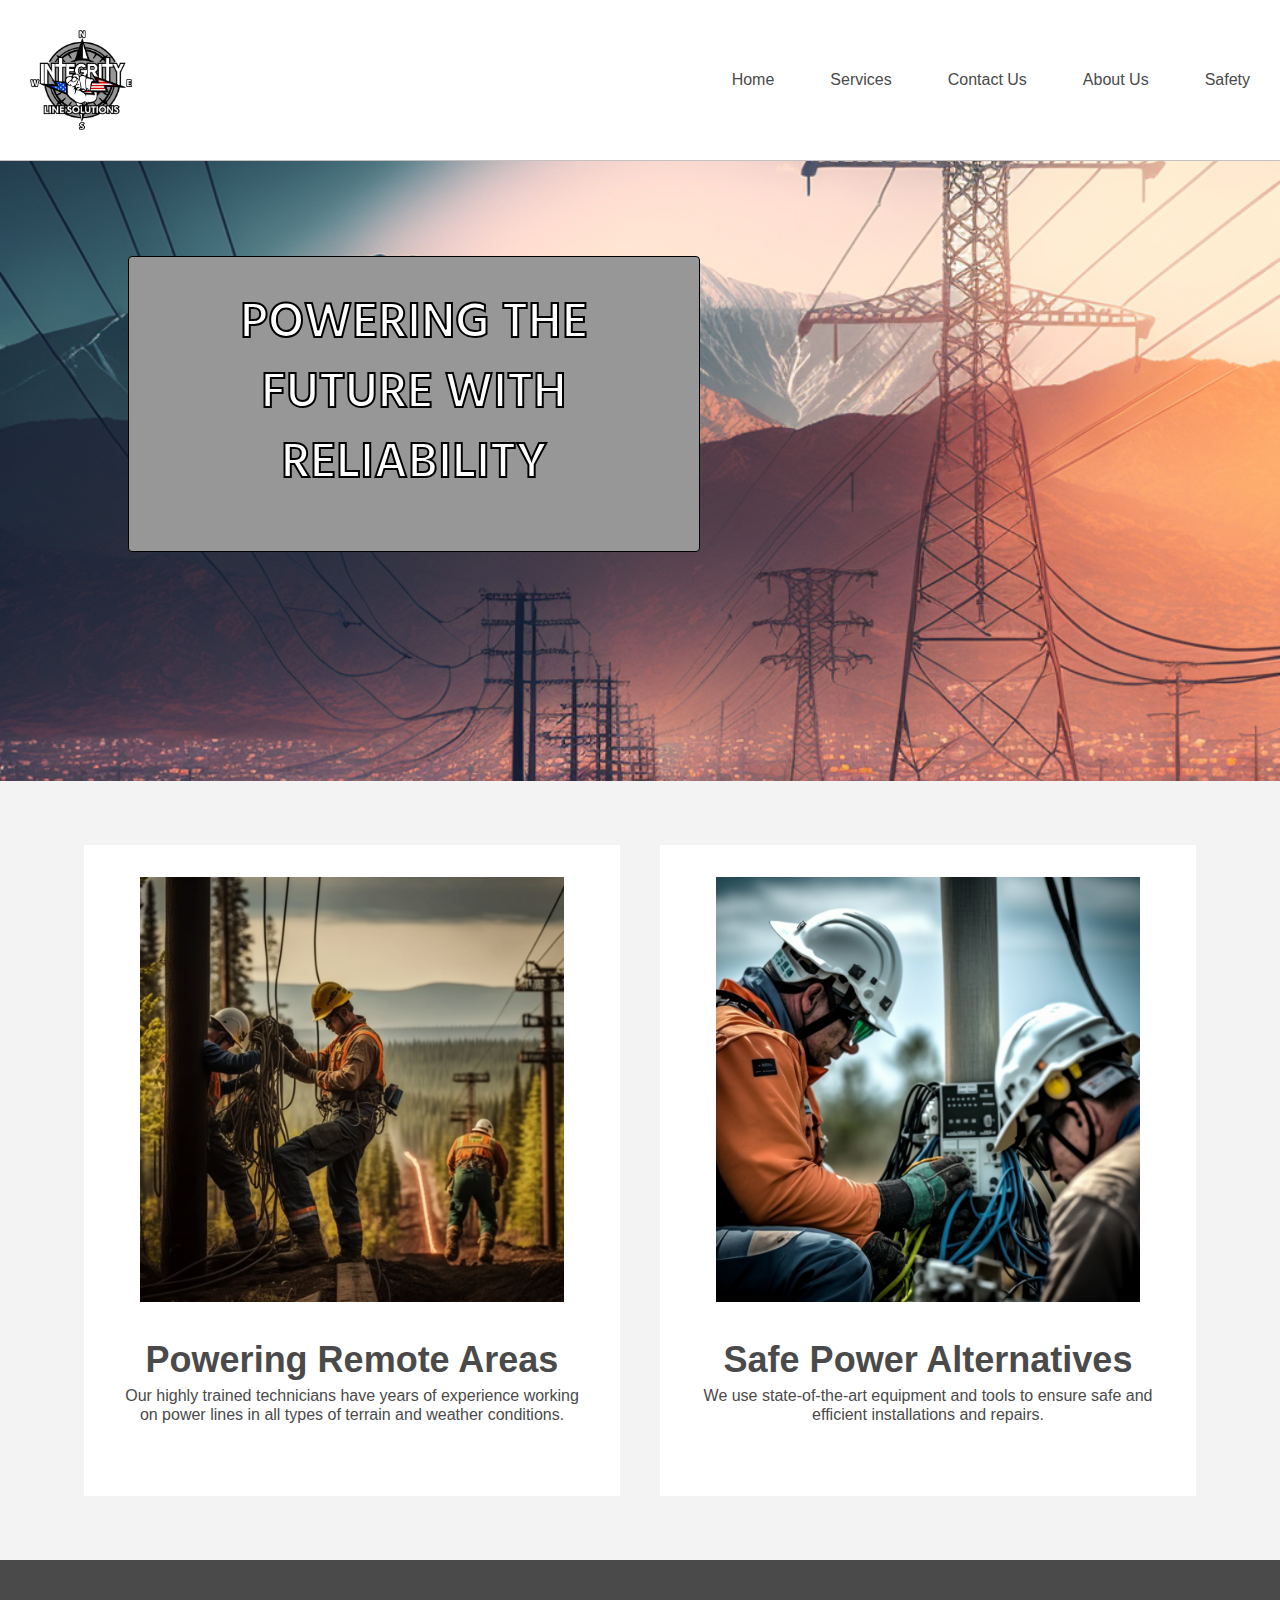
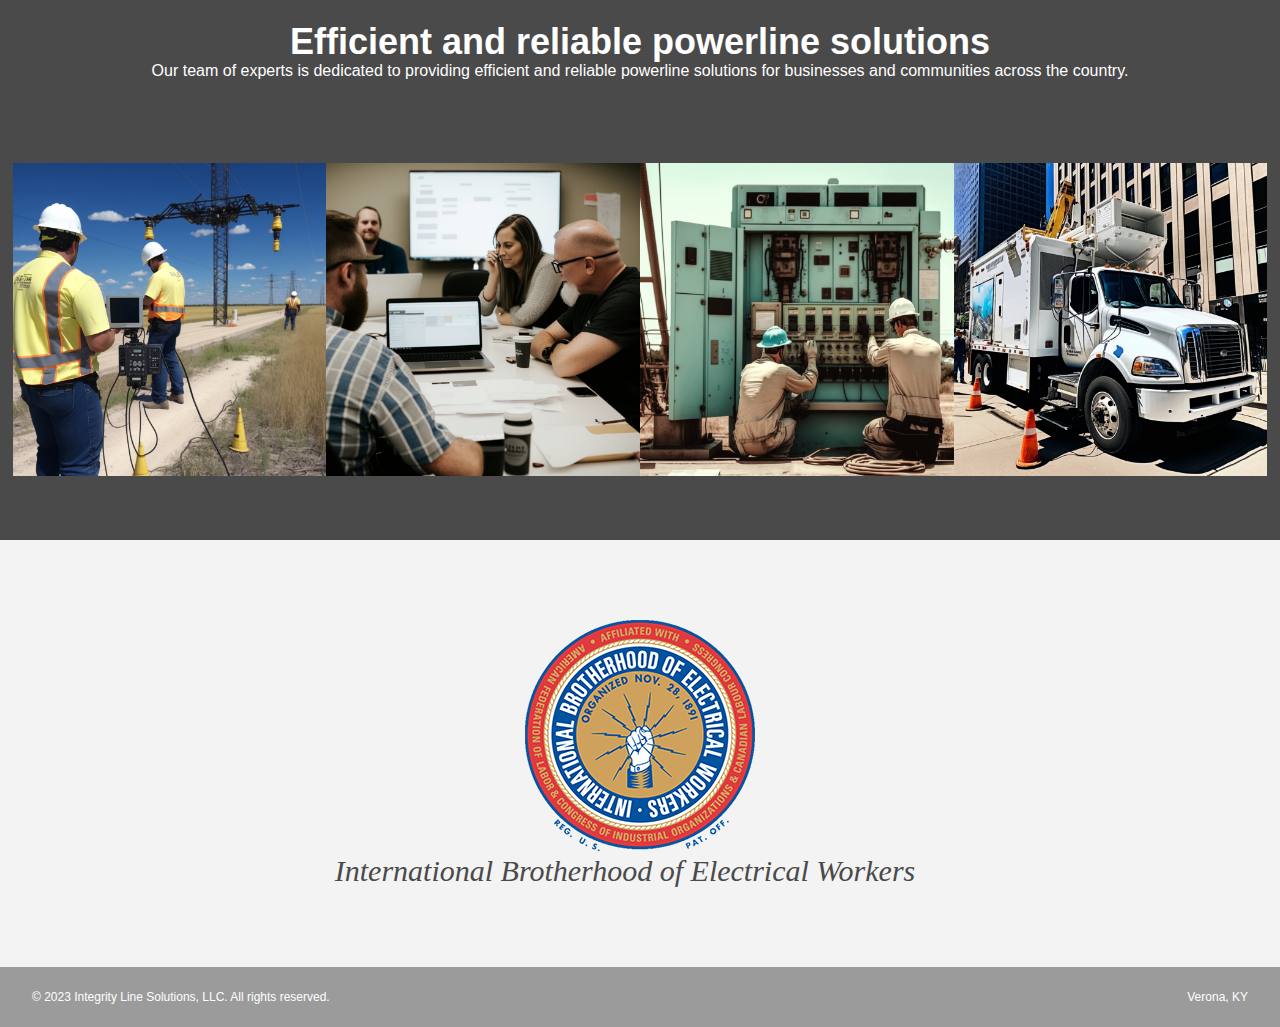
<file: index.html>
<!DOCTYPE html>
<html lang="en">
    <head>
        <meta charset="UTF-8">
        <meta http-equiv="X-UA-Compatible" content="IE=edge">
        <meta name="viewport" content="width=device-width, initial-scale=1.0">
        <title>Integrity Line Solutions</title>
        <link rel="stylesheet" href="./resources/css/reset.css">
        <link rel="stylesheet" href="./resources/css/style.css">

        <link href="https://fonts.googleapis.com/css2?family=Hind:wght@300;400;500;600;700&family=Roboto+Mono&display=swap" rel="stylesheet">
    </head>

    <body>

        <!-- website header -->
        <header>

            <div class="content">
                <!-- <a href="index.html" class="desktop logo"><img src="./resources/images/Integrity_Web_Logo.png"></a> -->
                <a href="index.html"><img class="logo" src="./resources/images/Integrity_Web_Logo.png"></a>

                <nav class="desktop">
                    <ul>
                        <li><a href="./index.html">Home</a></li>
                        <li><a href="./services.html">Services</a></li>
                        <li><a href="./contact-us.html">Contact Us</a></li>
                        <li><a href="./about-us.html">About Us</a></li>
                        <li><a href="./safety.html">Safety</a></li>
                    </ul>
                </nav>

                <nav class="mobile">
                    <ul>
                        <li><a href="./index.html">Home</a></li>
                        <li><a href="./services.html">Services</a></li>
                        <li><a href="./contact-us.html">Contact Us</a></li>
                        <li><a href="./about-us.html">About Us</a></li>
                        <li><a href="./safety.html">Safety</a></li>
                    </ul>
                </nav>
            </div>

        </header>



    <!-- Main Content -->
    <div class="main-content">

    <!-- Sign Up Section -->
    <div id="sign-up-section" class="">
      <div id="sign-up-cta">
        <div class="content center">
          <div class="header">
            <h1 class="striking">Powering the future with reliability</h1>
          </div>
          
        </div>
      </div>
    </div>

    <!-- Features Section -->
    <div id="features-section">
      <div class="feature">
        <div class="center">
          <div class="image-container">
            <img src="./resources/images/rural-install.png" />
          </div>
          <div class="content">
            <h2>Powering Remote Areas</h2>
            <h3>Our highly trained technicians have years of experience working on power lines in all types of terrain and weather conditions.</h3>
          </div>
        </div>
      </div>
      <div class="feature">
        <div class="center">
          <div class="image-container">
            <img src="./resources/images/working-technicians.png" />
          </div>
          <div class="content">
            <h2>Safe Power Alternatives</h2>
            <h3>We use state-of-the-art equipment and tools to ensure safe and efficient installations and repairs.</h3>
          </div>
        </div>
      </div>
    </div>

    <!-- Filters Section -->
    <div id="filters-section">
      <div class="content center">
        <h2>Efficient and reliable powerline solutions</h2>
        <h3>Our team of experts is dedicated to providing efficient and reliable powerline solutions for businesses and communities across the country.</h3>
      </div>
      <div class="images-container">
        <div class="image-container">
          <img src="./resources/images/powerline-inspections.png" />
        </div>
        <div class="image-container">
            <img src="./resources/images/meeting.png" />
        </div>
        <div class="image-container">
          <img src="./resources/images/maintenance.png" />
        </div>
        <div class="image-container extra">
          <img src="./resources/images/vehicle.png" />
        </div>
      </div>
    </div>

    <!-- Quotes Section -->
    <div id="quotes-section">
      <div class="content center">
        <a href="index.html"><img class="logo" src="./resources/images/ibew_logo.png"></a>
        <span class="quote">International Brotherhood of Electrical Workers</span>
        <!-- <img class="quote-citation" src="./resources/images/photography-logo.png" /> -->
      </div>
    </div>

    <!-- Footer -->
    <footer>
      <div class="content">
        <span class="copyright">© 2023 Integrity Line Solutions, LLC. All rights reserved.</span>
        <span class="location">Verona, KY</span>
      </div>
    </footer>

  </div>

        
        </body>
</html>
</file>
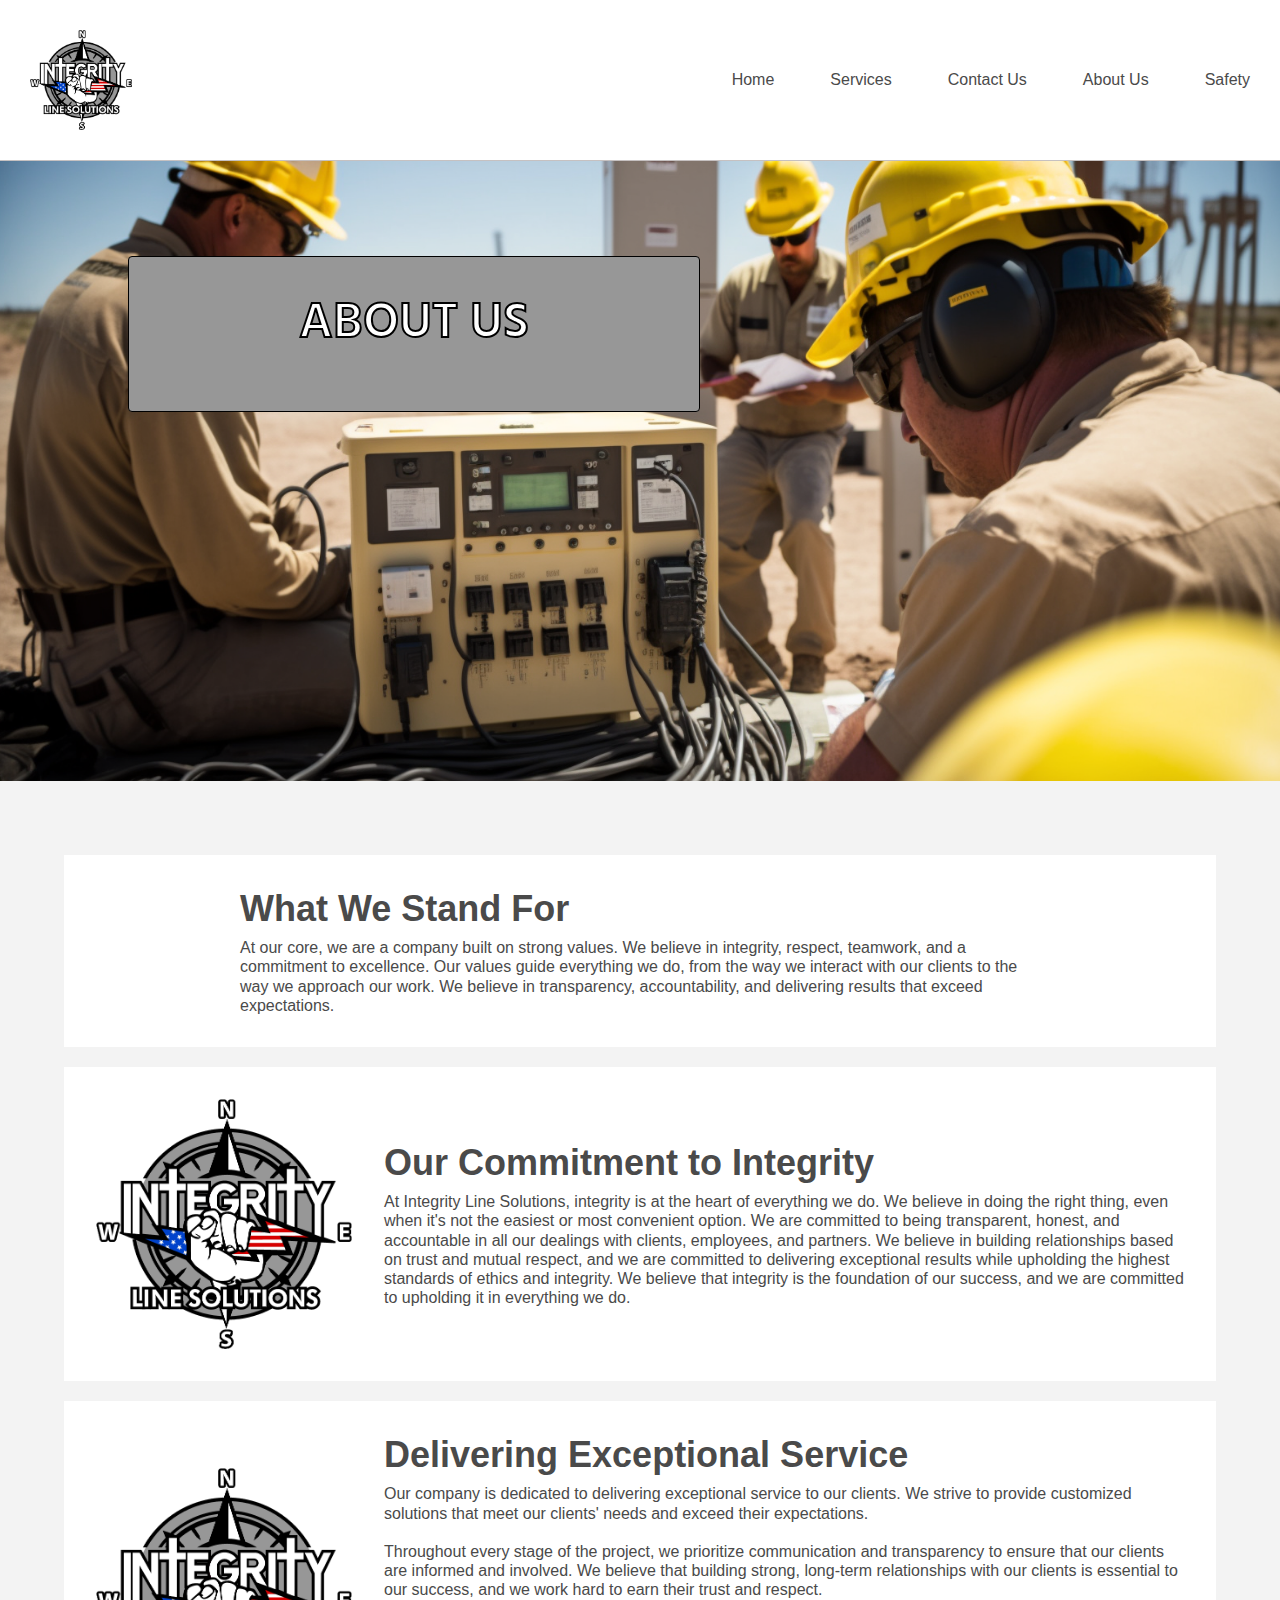
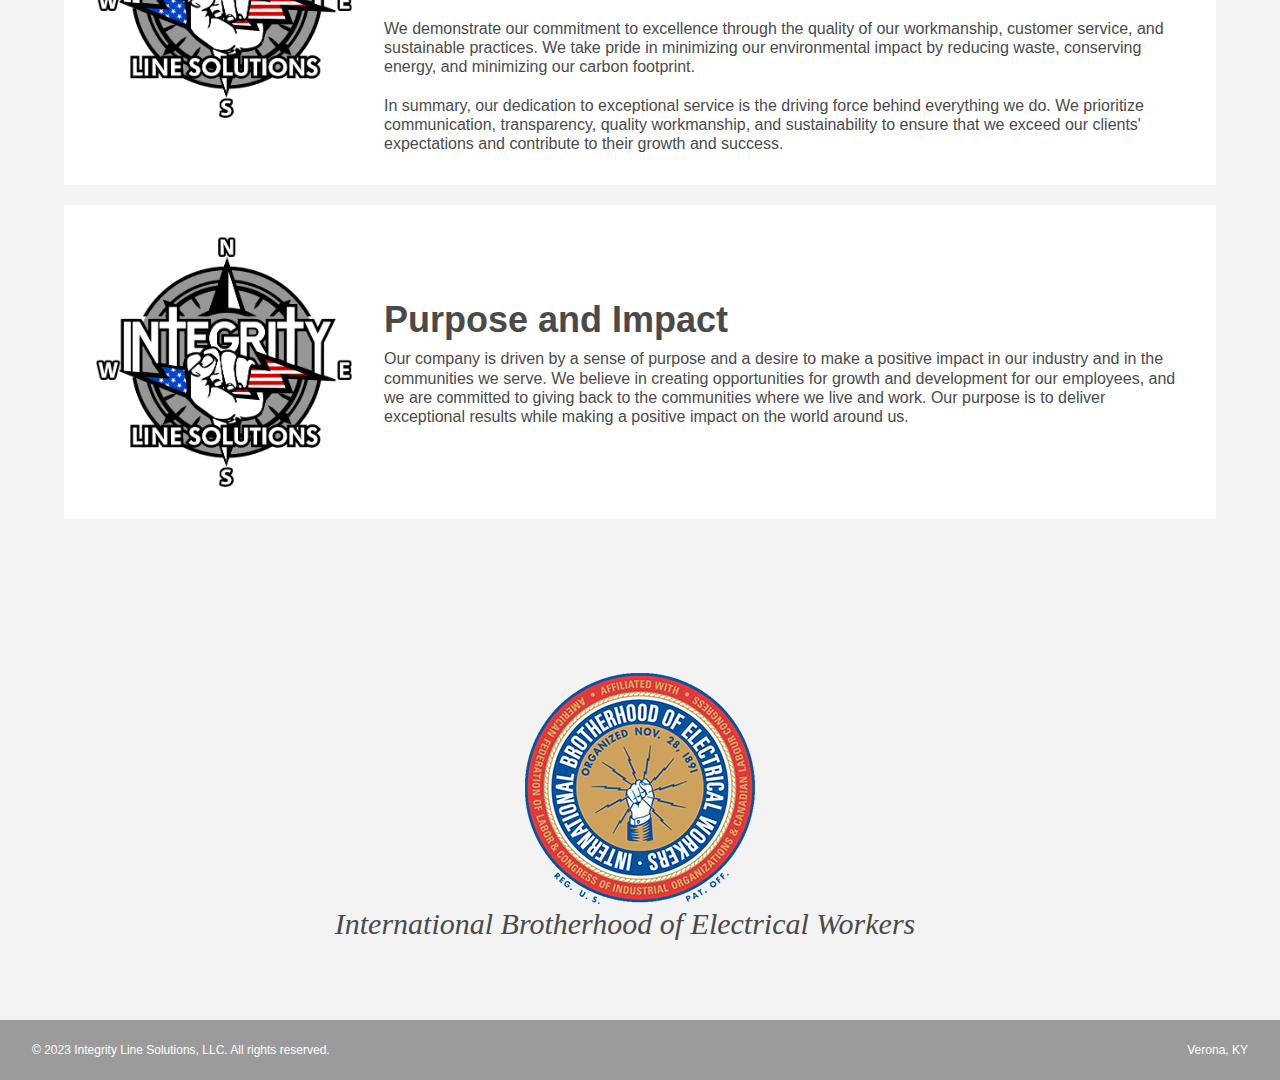
<file: about-us.html>
<!DOCTYPE html>
<html lang="en">

<head>
  <meta charset="UTF-8">
  <meta http-equiv="X-UA-Compatible" content="IE=edge">
  <meta name="viewport" content="width=device-width, initial-scale=1.0">
  <title>Integrity Line Solutions</title>
  <link rel="stylesheet" href="./resources/css/reset.css">
  <link rel="stylesheet" href="./resources/css/style.css">

  <link href="https://fonts.googleapis.com/css2?family=Hind:wght@300;400;500;600;700&family=Roboto+Mono&display=swap"
    rel="stylesheet">
</head>

<body>

  <!-- website header -->
  <header>

    <div class="content">
      <!-- <a href="index.html" class="desktop logo"><img src="./resources/images/Integrity_Web_Logo.png"></a> -->
      <a href="index.html"><img class="logo" src="./resources/images/Integrity_Web_Logo.png"></a>

      <nav class="desktop">
        <ul>
          <li><a href="./index.html">Home</a></li>
          <li><a href="./services.html">Services</a></li>
          <li><a href="./contact-us.html">Contact Us</a></li>
          <li><a href="./about-us.html">About Us</a></li>
          <li><a href="./safety.html">Safety</a></li>
        </ul>
      </nav>

      <nav class="mobile">
        <ul>
          <li><a href="./index.html">Home</a></li>
          <li><a href="./services.html">Services</a></li>
          <li><a href="./contact-us.html">Contact Us</a></li>
          <li><a href="./about-us.html">About Us</a></li>
          <li><a href="./safety.html">Safety</a></li>
        </ul>
      </nav>
    </div>

  </header>



  <!-- Main Content -->
  <div class="main-content">

    <!-- Sign Up Section -->
    <div id="sign-up-section" class="about">
      <div id="sign-up-cta">
        <div class="content center">
          <div class="header">
            <h1 class="striking">About Us</h1>
          </div>

        </div>
      </div>
    </div>

    <!-- About Us Section -->

    <!-- "about-us-section" -->
    <!-- Large container -- part of the main body of the webpage -- spans across the width of the page-->
    <div class="about-us-section">

      <!-- about-us-header -->
      <!-- header at the top of the section -->

      <!-- outside container is the same one that is used for the following content containers with service image and descriptions -->
      <div class="about-us-container">

        <!-- "about-us-object" -->
        <!-- smaller container that fits inside of about-us-container -->
        <!-- seems to help with the formatting of the page -->
        <!-- basically the same thing as about-us container -->
        <div class="about-us-header-object">

          <!-- content container -- contains the header and text for the service object -->
          <div class="about-us-content">

            <!-- header for the about-us content container -->
            <h2>What We Stand For</h2>

            <!-- text for the about-us content container -->
            <p>At our core, we are a company built on strong values. We believe in integrity, respect, teamwork, and a
              commitment to excellence. Our values guide everything we do, from the way we interact with our clients to
              the way we approach our work. We believe in transparency, accountability, and delivering results that
              exceed expectations.</p>




          </div>

        </div>



      </div>

      <!-- ----------------------------------------------------------------------------------------------------------------------- -->
      <!-- "about-us-container" -->
      <!-- individual container/card object that holds all the content for each 'service' -->
      <div class="about-us-container">

        <!-- "about-us-object" -->
        <!-- smaller container that fits inside of about-us-container -->
        <!-- seems to help with the formatting of the page -->
        <!-- basically the same thing as about-us container -->
        <div class="about-us-object">

          <!-- image-container -->
          <!-- container that holds the image item for a service object -->
          <div class="about-us-image-container">

            <!-- image that shows up in the image container -->
            <img src="./resources/images/Integrity_Web_Logo.png" />

          </div>

          <!-- content container -- contains the header and text for the service object -->
          <div class="about-us-content">

            <!-- header for the about-us content container -->
            <h2>Our Commitment to Integrity</h2>

            <!-- text for the safety content container -->
            <p>At Integrity Line Solutions, integrity is at the heart of everything we do. We believe in doing the right
              thing, even when it's not the easiest or most convenient option. We are committed to being transparent,
              honest, and accountable in all our dealings with clients, employees, and partners. We believe in building
              relationships based on trust and mutual respect, and we are committed to delivering exceptional results
              while upholding the highest standards of ethics and integrity. We believe that integrity is the foundation
              of our success, and we are committed to upholding it in everything we do.</p>
          </div>

        </div>

      </div>
      <!-- -------------------------------------------------------------------------------------------------------------------------- -->

      <!-- "about-us-container" -->
      <!-- individual container/card object that holds all the content for each 'service' -->
      <div class="about-us-container">

        <!-- "about-us-object" -->
        <!-- smaller container that fits inside of about-us-container -->
        <!-- seems to help with the formatting of the page -->
        <!-- basically the same thing as about-us container -->
        <div class="about-us-object">

          <!-- image-container -->
          <!-- container that holds the image item for a service object -->
          <div class="about-us-image-container">

            <!-- image that shows up in the image container -->
            <img src="./resources/images/Integrity_Web_Logo.png" />

          </div>

          <!-- content container -- contains the header and text for the service object -->
          <div class="about-us-content">

            <!-- header for the about-us content container -->
            <h2>Delivering Exceptional Service</h2>

            <!-- text for the safety content container -->
            <p>Our company is dedicated to delivering exceptional service to our clients. We strive to provide
              customized solutions that meet our clients' needs and exceed their expectations.</p>
            <br>
            <p> Throughout every stage of the project, we prioritize communication and transparency to ensure that our
              clients are informed and involved. We believe that building strong, long-term relationships with our
              clients is essential to our success, and we work hard to earn their trust and respect.</p>
            <br>
            <p> We demonstrate our commitment to excellence through the quality of our workmanship, customer service,
              and sustainable practices. We take pride in minimizing our environmental impact by reducing waste,
              conserving energy, and minimizing our carbon footprint.</p>
            <br>
            <p> In summary, our dedication to exceptional service is the driving force behind everything we do. We
              prioritize communication, transparency, quality workmanship, and sustainability to ensure that we exceed
              our clients' expectations and contribute to their growth and success.</p>
          </div>

        </div>

      </div>


      <!-- "about-us-container" -->
      <!-- individual container/card object that holds all the content for each 'service' -->
      <div class="about-us-container">

        <!-- "about-us-object" -->
        <!-- smaller container that fits inside of about-us-container -->
        <!-- seems to help with the formatting of the page -->
        <!-- basically the same thing as about-us container -->
        <div class="about-us-object">

          <!-- image-container -->
          <!-- container that holds the image item for a service object -->
          <div class="about-us-image-container">

            <!-- image that shows up in the image container -->
            <img src="./resources/images/Integrity_Web_Logo.png" />

          </div>

          <!-- content container -- contains the header and text for the service object -->
          <div class="about-us-content">

            <!-- header for the about-us content container -->
            <h2>Purpose and Impact</h2>

            <!-- text for the safety content container -->
            <p>Our company is driven by a sense of purpose and a desire to make a positive impact in our industry and in
              the communities we serve. We believe in creating opportunities for growth and development for our
              employees, and we are committed to giving back to the communities where we live and work. Our purpose is
              to deliver exceptional results while making a positive impact on the world around us.</p>

          </div>

        </div>

      </div>





    </div>

    <!-- Quotes Section -->
    <div id="quotes-section">
      <div class="content center">
        <a href="index.html"><img class="logo" src="./resources/images/ibew_logo.png"></a>
        <span class="quote">International Brotherhood of Electrical Workers</span>
        <!-- <img class="quote-citation" src="./resources/images/photography-logo.png" /> -->
      </div>
    </div>

    <!-- Footer -->
    <footer>
      <div class="content">
        <span class="copyright">© 2023 Integrity Line Solutions, LLC. All rights reserved.</span>
        <span class="location">Verona, KY</span>
      </div>
    </footer>

  </div>


</body>

</html>
</file>
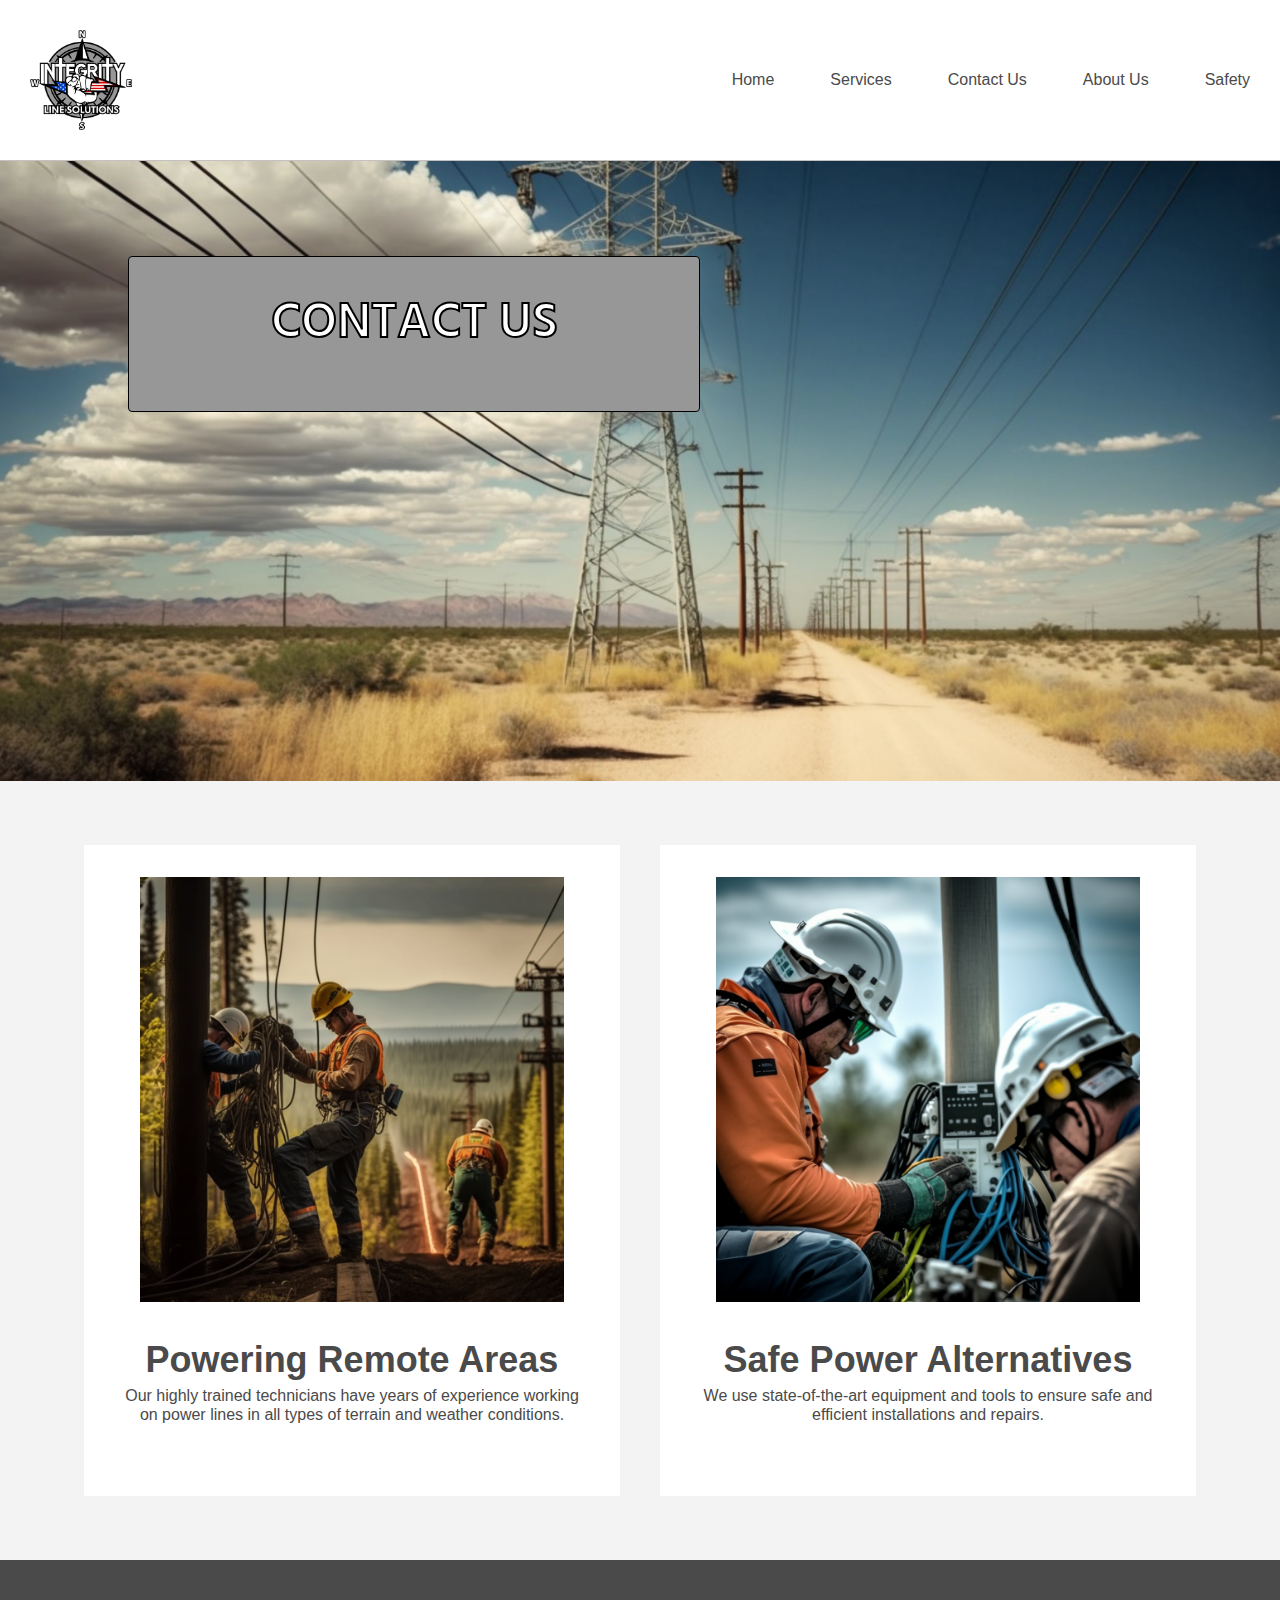
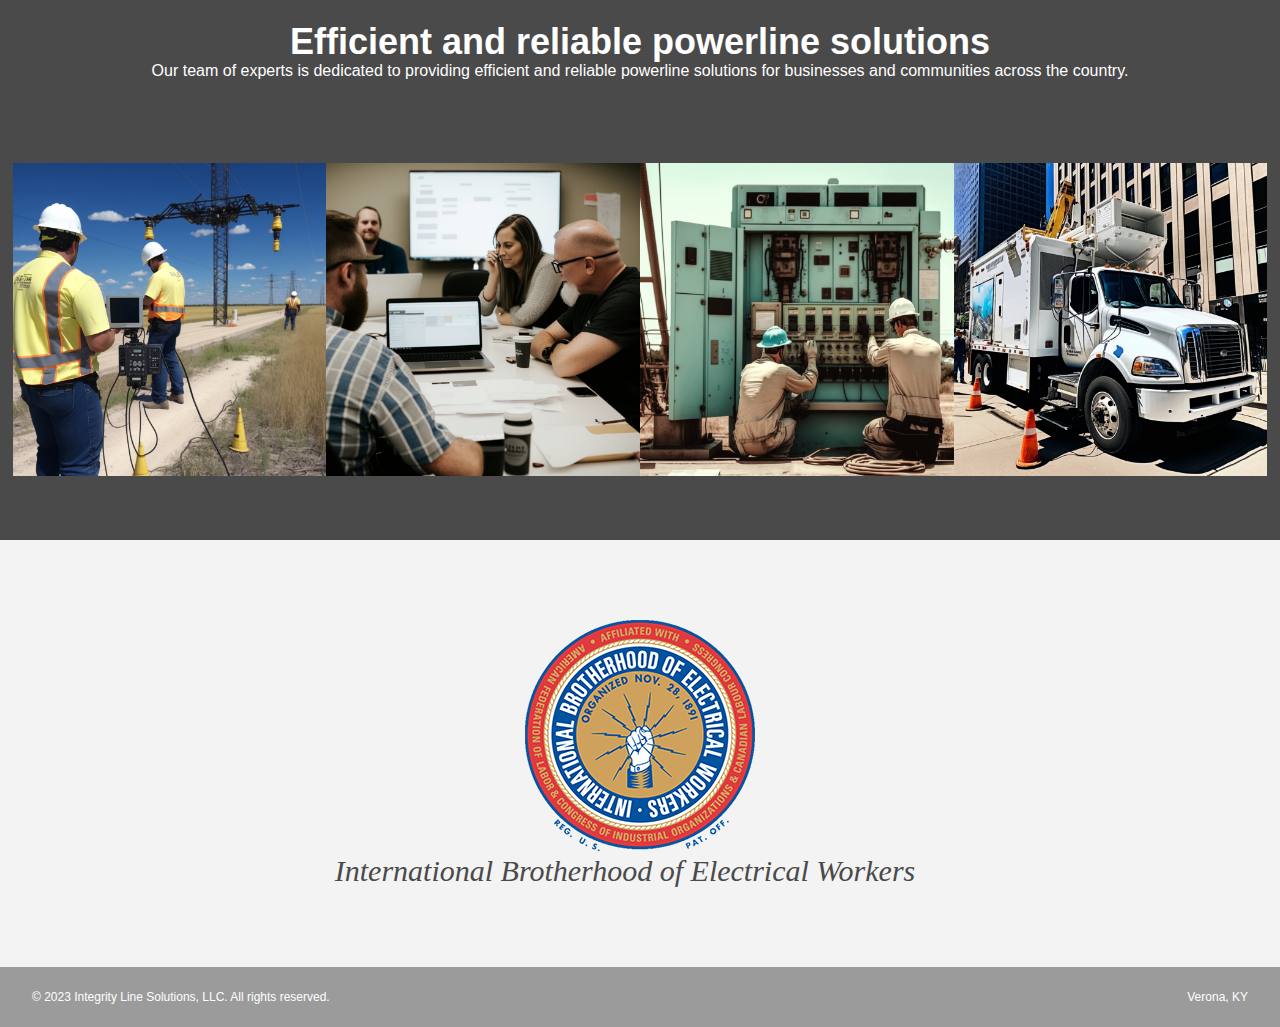
<file: contact-us.html>
<!DOCTYPE html>
<html lang="en">
    <head>
        <meta charset="UTF-8">
        <meta http-equiv="X-UA-Compatible" content="IE=edge">
        <meta name="viewport" content="width=device-width, initial-scale=1.0">
        <title>Integrity Line Solutions</title>
        <link rel="stylesheet" href="./resources/css/reset.css">
        <link rel="stylesheet" href="./resources/css/style.css">

        <link href="https://fonts.googleapis.com/css2?family=Hind:wght@300;400;500;600;700&family=Roboto+Mono&display=swap" rel="stylesheet">
    </head>

    <body>

        <!-- website header -->
        <header>

            <div class="content">
                <!-- <a href="index.html" class="desktop logo"><img src="./resources/images/Integrity_Web_Logo.png"></a> -->
                <a href="index.html"><img class="logo" src="./resources/images/Integrity_Web_Logo.png"></a>

                <nav class="desktop">
                    <ul>
                        <li><a href="./index.html">Home</a></li>
                        <li><a href="./services.html">Services</a></li>
                        <li><a href="./contact-us.html">Contact Us</a></li>
                        <li><a href="./about-us.html">About Us</a></li>
                        <li><a href="./safety.html">Safety</a></li>
                    </ul>
                </nav>

                <nav class="mobile">
                    <ul>
                        <li><a href="./index.html">Home</a></li>
                        <li><a href="./services.html">Services</a></li>
                        <li><a href="./contact-us.html">Contact Us</a></li>
                        <li><a href="./about-us.html">About Us</a></li>
                        <li><a href="./safety.html">Safety</a></li>
                    </ul>
                </nav>
            </div>

        </header>



    <!-- Main Content -->
    <div class="main-content">

    <!-- Sign Up Section -->
    <div id="sign-up-section" class="contact">
      <div id="sign-up-cta">
        <div class="content center">
          <div class="header">
            <h1 class="striking">Contact Us</h1>
          </div>
          
        </div>
      </div>
    </div>

    <!-- Features Section -->
    <div id="features-section">
      <div class="feature">
        <div class="center">
          <div class="image-container">
            <img src="./resources/images/rural-install.png" />
          </div>
          <div class="content">
            <h2>Powering Remote Areas</h2>
            <h3>Our highly trained technicians have years of experience working on power lines in all types of terrain and weather conditions.</h3>
          </div>
        </div>
      </div>
      <div class="feature">
        <div class="center">
          <div class="image-container">
            <img src="./resources/images/working-technicians.png" />
          </div>
          <div class="content">
            <h2>Safe Power Alternatives</h2>
            <h3>We use state-of-the-art equipment and tools to ensure safe and efficient installations and repairs.</h3>
          </div>
        </div>
      </div>
    </div>

    <!-- Filters Section -->
    <div id="filters-section">
      <div class="content center">
        <h2>Efficient and reliable powerline solutions</h2>
        <h3>Our team of experts is dedicated to providing efficient and reliable powerline solutions for businesses and communities across the country.</h3>
      </div>
      <div class="images-container">
        <div class="image-container">
          <img src="./resources/images/powerline-inspections.png" />
        </div>
        <div class="image-container">
            <img src="./resources/images/meeting.png" />
        </div>
        <div class="image-container">
          <img src="./resources/images/maintenance.png" />
        </div>
        <div class="image-container extra">
          <img src="./resources/images/vehicle.png" />
        </div>
      </div>
    </div>

    <!-- Quotes Section -->
    <div id="quotes-section">
      <div class="content center">
        <a href="index.html"><img class="logo" src="./resources/images/ibew_logo.png"></a>
        <span class="quote">International Brotherhood of Electrical Workers</span>
        <!-- <img class="quote-citation" src="./resources/images/photography-logo.png" /> -->
      </div>
    </div>

    <!-- Footer -->
    <footer>
      <div class="content">
        <span class="copyright">© 2023 Integrity Line Solutions, LLC. All rights reserved.</span>
        <span class="location">Verona, KY</span>
      </div>
    </footer>

  </div>

        
        </body>
</html>
</file>
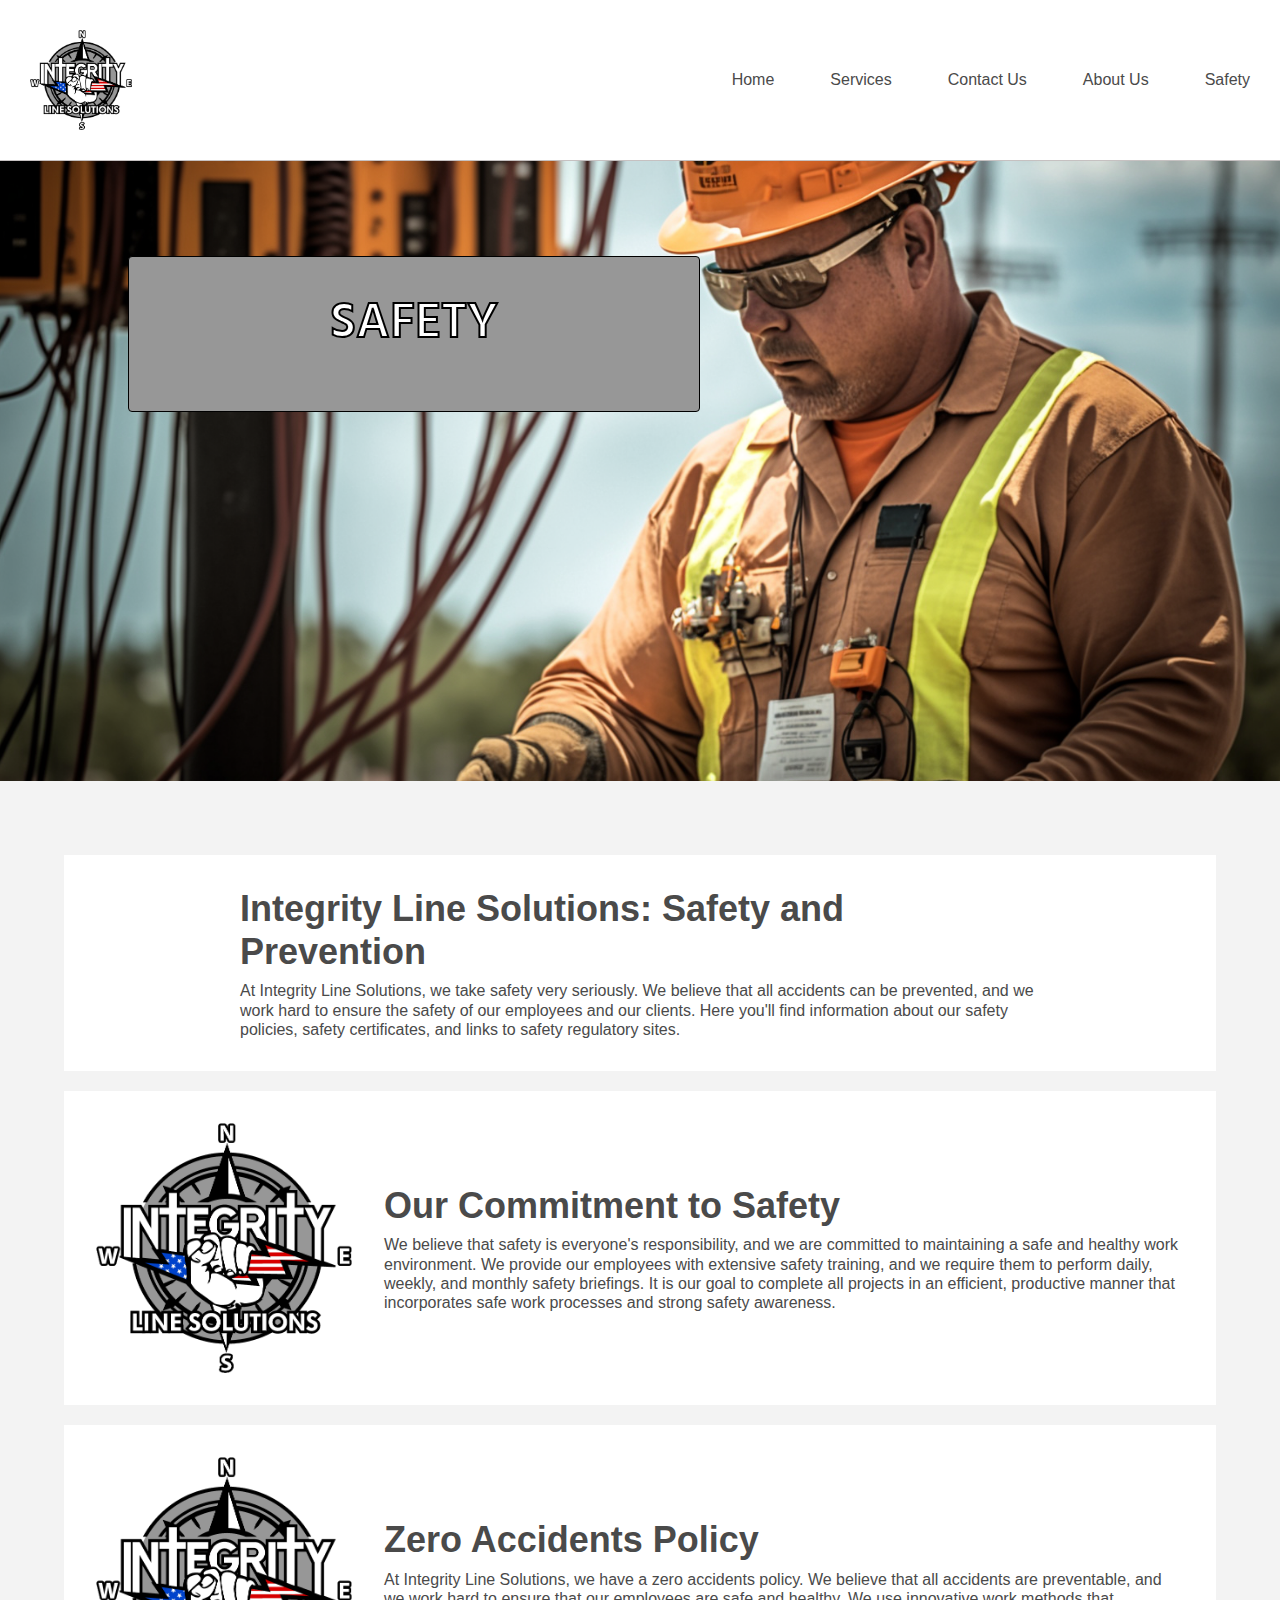
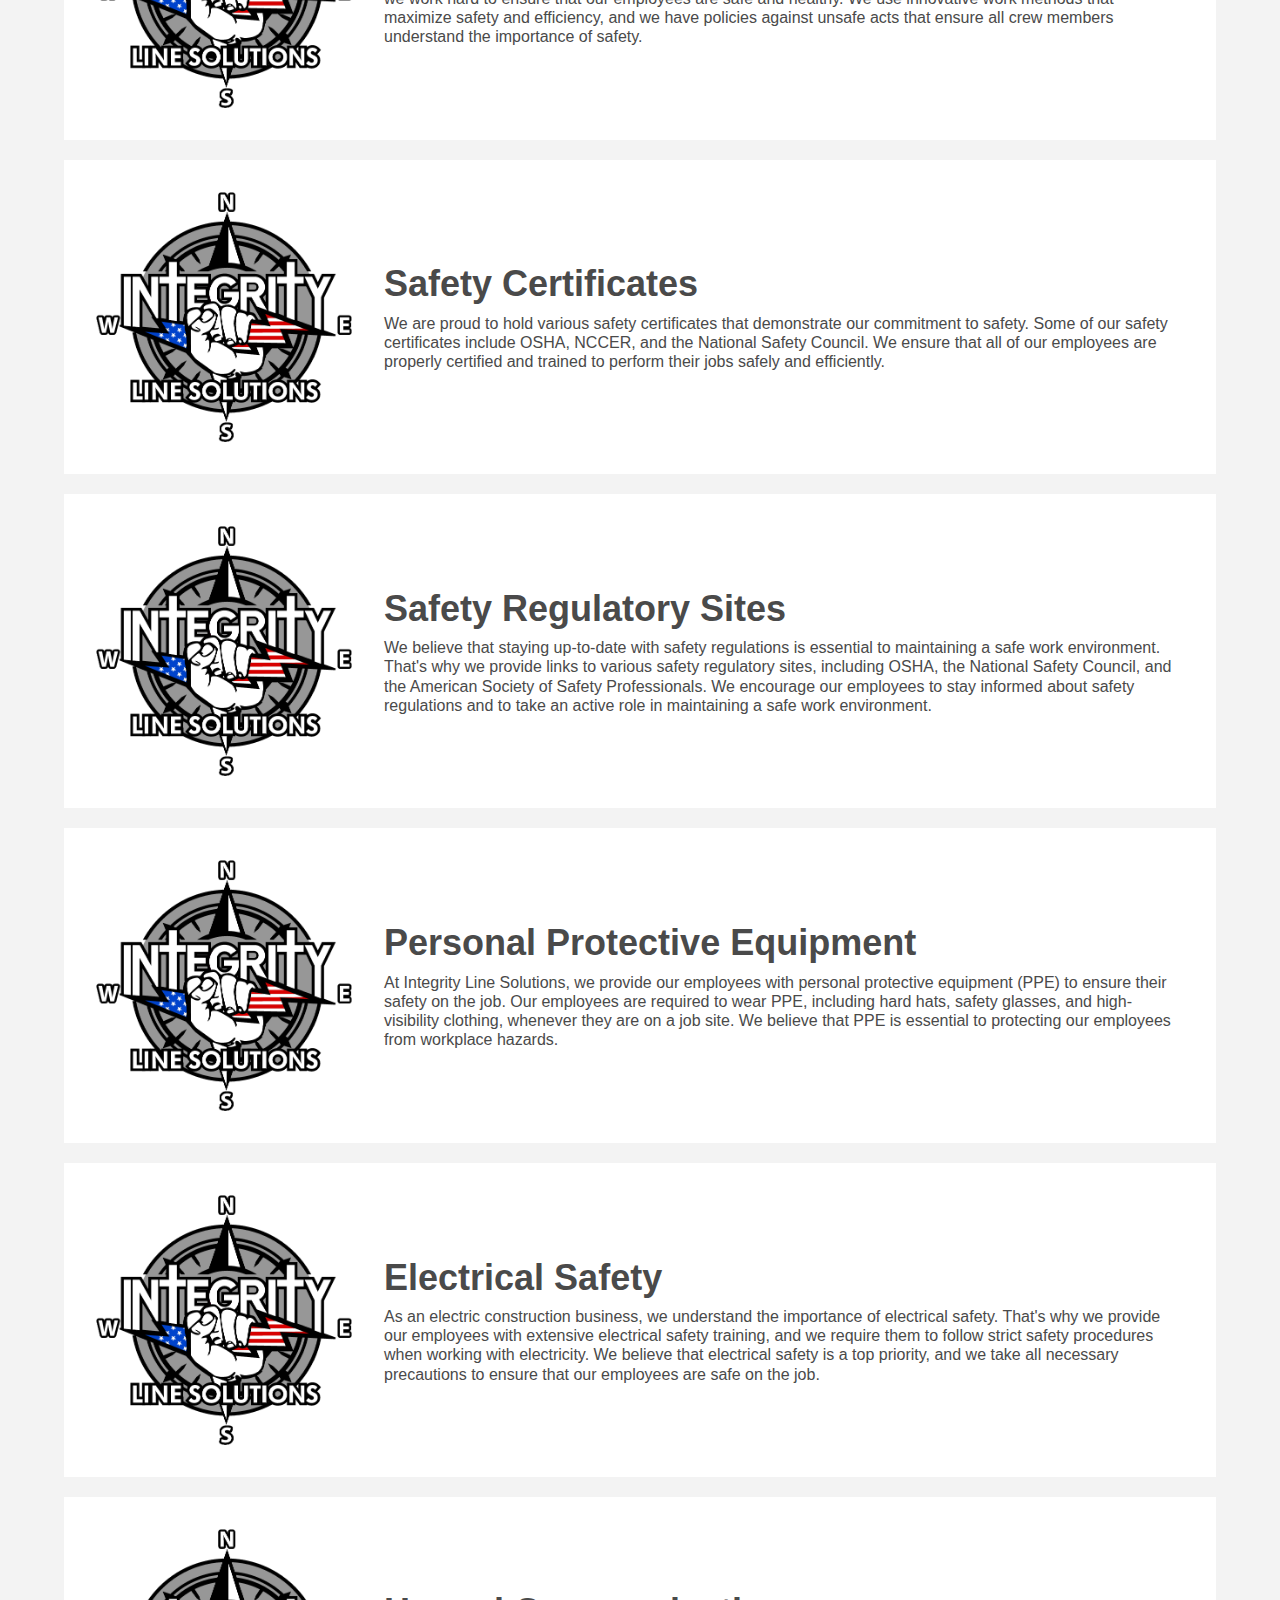
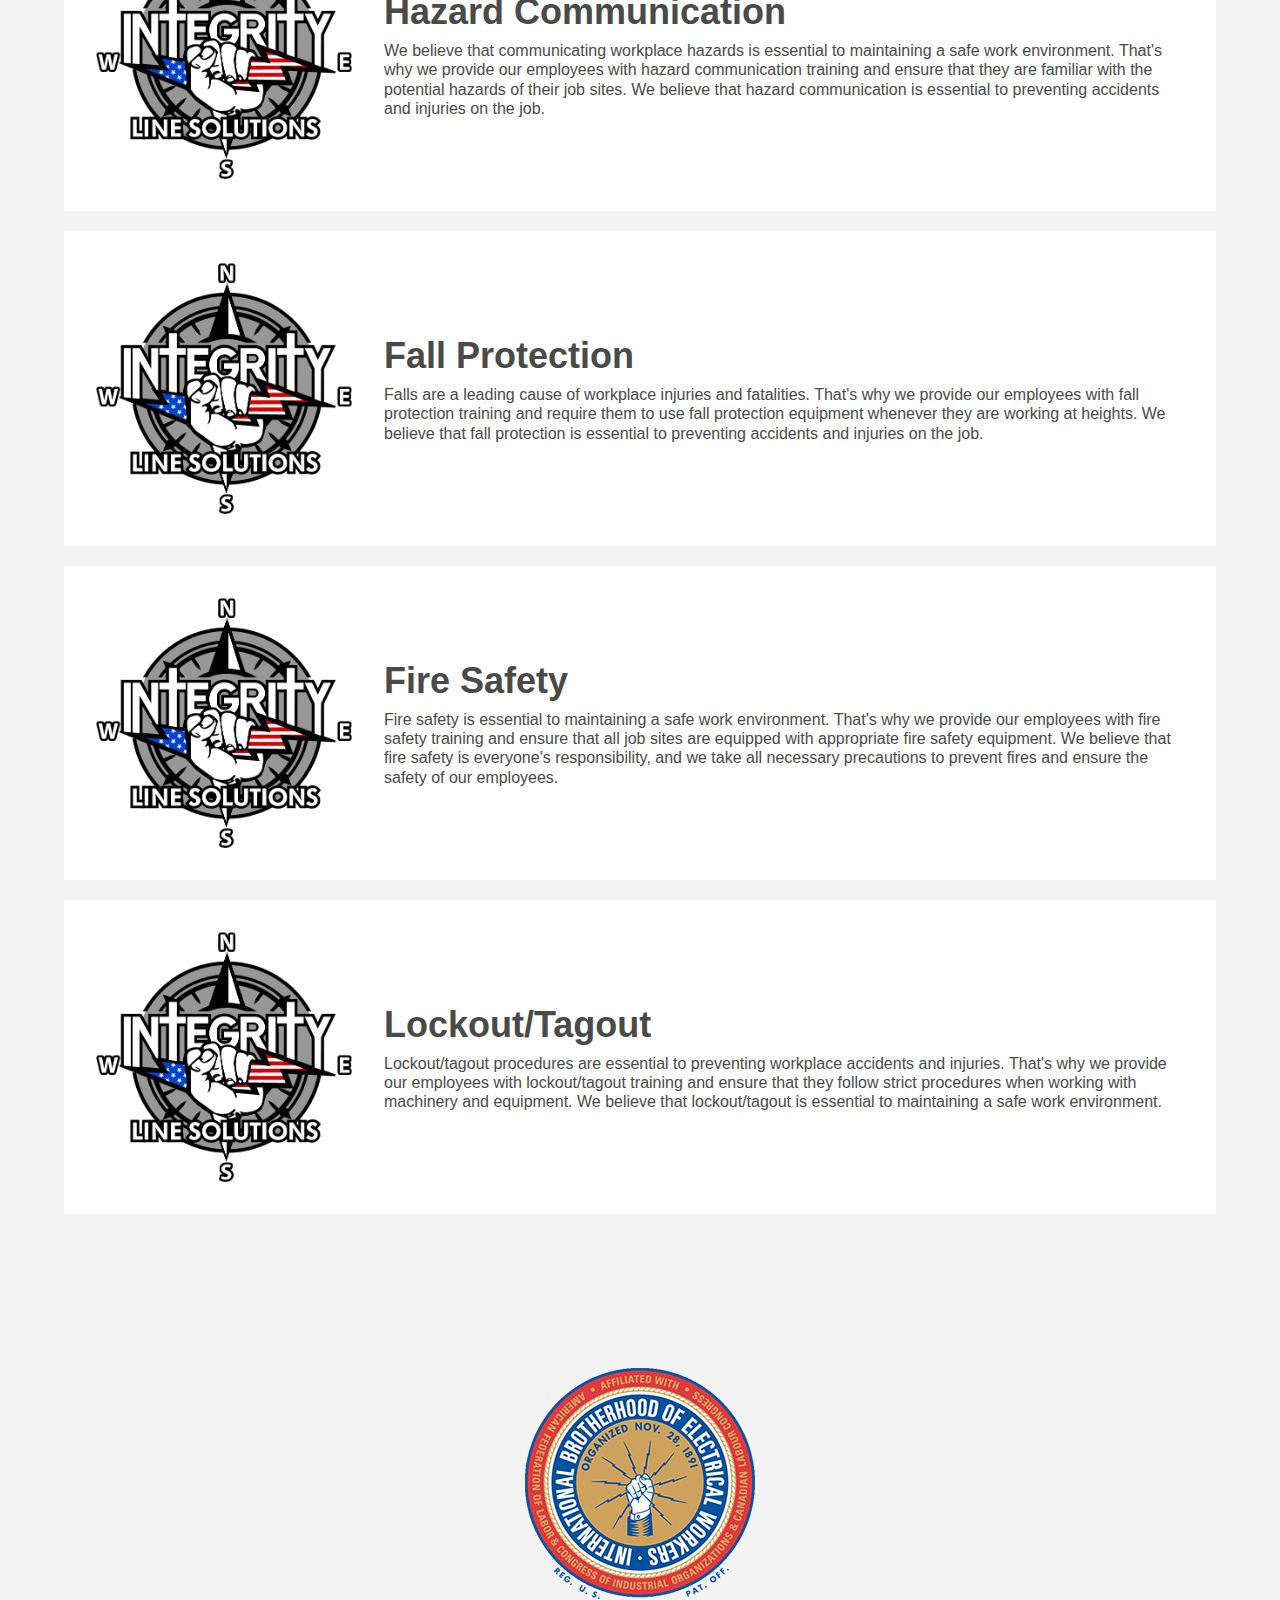
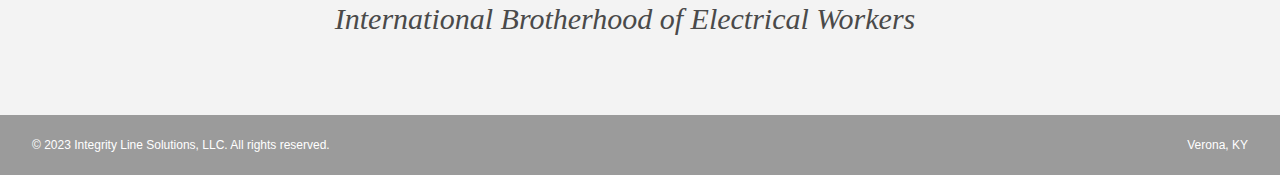
<file: safety.html>
<!DOCTYPE html>
<html lang="en">

<head>
  <meta charset="UTF-8">
  <meta http-equiv="X-UA-Compatible" content="IE=edge">
  <meta name="viewport" content="width=device-width, initial-scale=1.0">
  <title>Integrity Line Solutions</title>
  <link rel="stylesheet" href="./resources/css/reset.css">
  <link rel="stylesheet" href="./resources/css/style.css">

  <link href="https://fonts.googleapis.com/css2?family=Hind:wght@300;400;500;600;700&family=Roboto+Mono&display=swap"
    rel="stylesheet">
</head>

<body>

  <!-- website header -->
  <header>

    <div class="content">
      <!-- <a href="index.html" class="desktop logo"><img src="./resources/images/Integrity_Web_Logo.png"></a> -->
      <a href="index.html"><img class="logo" src="./resources/images/Integrity_Web_Logo.png"></a>

      <nav class="desktop">
        <ul>
          <li><a href="./index.html">Home</a></li>
          <li><a href="./services.html">Services</a></li>
          <li><a href="./contact-us.html">Contact Us</a></li>
          <li><a href="./about-us.html">About Us</a></li>
          <li><a href="./safety.html">Safety</a></li>
        </ul>
      </nav>

      <nav class="mobile">
        <ul>
          <li><a href="./index.html">Home</a></li>
          <li><a href="./services.html">Services</a></li>
          <li><a href="./contact-us.html">Contact Us</a></li>
          <li><a href="./about-us.html">About Us</a></li>
          <li><a href="./safety.html">Safety</a></li>
        </ul>
      </nav>
    </div>

  </header>




  <!-- Main Content -->
  <div class="main-content">

    <!-- background photo -->
    <!-- this line of code is the background for the section -->
    <div id="sign-up-section" class="safety">

      <!-- container for the box with font in front of the background -->
      <div id="sign-up-cta">

        <!-- contains the top header portion of the text box -->
        <div class="content center">

          <!-- content that shows up inside of the box -->
          <div class="header">
            <h1 class="striking">Safety</h1>
          </div>

        </div>
      </div>
    </div>

    <!-- Safety Section -->

    <!-- "safety-section" -->
    <!-- Large container -- part of the main body of the webpage -- spans across the width of the page-->
    <div class="safety-section">

      <!-- safety-header -->
      <!-- header at the top of the section -->

      <!-- outside container is the same one that is used for the following content containers with service image and descriptions -->
      <div class="safety-container">

        <!-- "safety-object" -->
        <!-- smaller container that fits inside of safety-container -->
        <!-- seems to help with the formatting of the page -->
        <!-- basically the same thing as safety container -->
        <div class="safety-header-object">

          <!-- content container -- contains the header and text for the service object -->
          <div class="safety-content">

            <!-- header for the safety content container -->
            <h2>Integrity Line Solutions: Safety and Prevention</h2>

            <!-- text for the safety content container -->
            <p>At Integrity Line Solutions, we take safety very seriously. We believe that all accidents can be
              prevented, and we work hard to ensure the safety of our employees and our clients. Here you'll find
              information about our safety policies, safety certificates, and links to safety regulatory sites.</p>



          </div>

        </div>



      </div>

      <!-- "safety-container" -->
      <!-- individual container/card object that holds all the content for each 'service' -->
      <div class="safety-container">

        <!-- "safety-object" -->
        <!-- smaller container that fits inside of safety-container -->
        <!-- seems to help with the formatting of the page -->
        <!-- basically the same thing as safety container -->
        <div class="safety-object">

          <!-- image-container -->
          <!-- container that holds the image item for a service object -->
          <div class="safety-image-container">

            <!-- image that shows up in the image container -->
            <img src="./resources/images/Integrity_Web_Logo.png" />

          </div>

          <!-- content container -- contains the header and text for the service object -->
          <div class="safety-content">

            <!-- header for the safety content container -->
            <h2>Our Commitment to Safety</h2>

            <!-- text for the safety content container -->
            <p>We believe that safety is everyone's responsibility, and we are committed to maintaining a safe and
              healthy work environment. We provide our employees with extensive safety training, and we require them
              to perform daily, weekly, and monthly safety briefings. It is our goal to complete all projects in an
              efficient, productive manner that incorporates safe work processes and strong safety awareness.</p>

          </div>

        </div>

      </div>

      <!-- "safety-container" -->
      <!-- individual container/card object that holds all the content for each 'service' -->
      <div class="safety-container">

        <!-- "safety-object" -->
        <!-- smaller container that fits inside of safety-container -->
        <!-- seems to help with the formatting of the page -->
        <!-- basically the same thing as safety container -->
        <div class="safety-object">

          <!-- image-container -->
          <!-- container that holds the image item for a service object -->
          <div class="safety-image-container">

            <!-- image that shows up in the image container -->
            <img src="./resources/images/Integrity_Web_Logo.png" />

          </div>

          <!-- content container -- contains the header and text for the service object -->
          <div class="safety-content">

            <!-- header for the safety content container -->
            <h2>Zero Accidents Policy</h2>

            <!-- text for the safety content container -->
            <p>At Integrity Line Solutions, we have a zero accidents policy. We believe that all accidents are
              preventable, and we work hard to ensure that our employees are safe and healthy. We use innovative work
              methods that maximize safety and efficiency, and we have policies against unsafe acts that ensure all
              crew members understand the importance of safety.</p>

          </div>

        </div>

      </div>

      <!-- "safety-container" -->
      <!-- individual container/card object that holds all the content for each 'service' -->
      <div class="safety-container">

        <!-- "safety-object" -->
        <!-- smaller container that fits inside of safety-container -->
        <!-- seems to help with the formatting of the page -->
        <!-- basically the same thing as safety container -->
        <div class="safety-object">

          <!-- image-container -->
          <!-- container that holds the image item for a service object -->
          <div class="safety-image-container">

            <!-- image that shows up in the image container -->
            <img src="./resources/images/Integrity_Web_Logo.png" />

          </div>

          <!-- content container -- contains the header and text for the service object -->
          <div class="safety-content">

            <!-- header for the safety content container -->
            <h2>Safety Certificates</h2>

            <!-- text for the safety content container -->
            <p>We are proud to hold various safety certificates that demonstrate our commitment to safety. Some of our
              safety certificates include OSHA, NCCER, and the National Safety Council. We ensure that all of our
              employees are properly certified and trained to perform their jobs safely and efficiently.</p>

          </div>

        </div>

      </div>

      <!-- "safety-container" -->
      <!-- individual container/card object that holds all the content for each 'service' -->
      <div class="safety-container">

        <!-- "safety-object" -->
        <!-- smaller container that fits inside of safety-container -->
        <!-- seems to help with the formatting of the page -->
        <!-- basically the same thing as safety container -->
        <div class="safety-object">

          <!-- image-container -->
          <!-- container that holds the image item for a service object -->
          <div class="safety-image-container">

            <!-- image that shows up in the image container -->
            <img src="./resources/images/Integrity_Web_Logo.png" />

          </div>

          <!-- content container -- contains the header and text for the service object -->
          <div class="safety-content">

            <!-- header for the safety content container -->
            <h2>Safety Regulatory Sites</h2>

            <!-- text for the safety content container -->
            <p>We believe that staying up-to-date with safety regulations is essential to maintaining a safe work
              environment. That's why we provide links to various safety regulatory sites, including OSHA, the
              National Safety Council, and the American Society of Safety Professionals. We encourage our employees to
              stay informed about safety regulations and to take an active role in maintaining a safe work
              environment.</p>

          </div>

        </div>

      </div>

      <!-- "safety-container" -->
      <!-- individual container/card object that holds all the content for each 'service' -->
      <div class="safety-container">

        <!-- "safety-object" -->
        <!-- smaller container that fits inside of safety-container -->
        <!-- seems to help with the formatting of the page -->
        <!-- basically the same thing as safety container -->
        <div class="safety-object">

          <!-- image-container -->
          <!-- container that holds the image item for a service object -->
          <div class="safety-image-container">

            <!-- image that shows up in the image container -->
            <img src="./resources/images/Integrity_Web_Logo.png" />

          </div>

          <!-- content container -- contains the header and text for the service object -->
          <div class="safety-content">

            <!-- header for the safety content container -->
            <h2>Personal Protective Equipment</h2>

            <!-- text for the safety content container -->
            <p>At Integrity Line Solutions, we provide our employees with personal protective equipment (PPE) to
              ensure their safety on the job. Our employees are required to wear PPE, including hard hats, safety
              glasses, and high-visibility clothing, whenever they are on a job site. We believe that PPE is essential
              to protecting our employees from workplace hazards.</p>

          </div>

        </div>

      </div>

      <!-- "safety-container" -->
      <!-- individual container/card object that holds all the content for each 'service' -->
      <div class="safety-container">

        <!-- "safety-object" -->
        <!-- smaller container that fits inside of safety-container -->
        <!-- seems to help with the formatting of the page -->
        <!-- basically the same thing as safety container -->
        <div class="safety-object">

          <!-- image-container -->
          <!-- container that holds the image item for a service object -->
          <div class="safety-image-container">

            <!-- image that shows up in the image container -->
            <img src="./resources/images/Integrity_Web_Logo.png" />

          </div>

          <!-- content container -- contains the header and text for the service object -->
          <div class="safety-content">

            <!-- header for the safety content container -->
            <h2>Electrical Safety</h2>

            <!-- text for the safety content container -->
            <p>As an electric construction business, we understand the importance of electrical safety. That's why we
              provide our employees with extensive electrical safety training, and we require them to follow strict
              safety procedures when working with electricity. We believe that electrical safety is a top priority,
              and we take all necessary precautions to ensure that our employees are safe on the job.</p>

          </div>

        </div>

      </div>

      <!-- "safety-container" -->
      <!-- individual container/card object that holds all the content for each 'service' -->
      <div class="safety-container">

        <!-- "safety-object" -->
        <!-- smaller container that fits inside of safety-container -->
        <!-- seems to help with the formatting of the page -->
        <!-- basically the same thing as safety container -->
        <div class="safety-object">

          <!-- image-container -->
          <!-- container that holds the image item for a service object -->
          <div class="safety-image-container">

            <!-- image that shows up in the image container -->
            <img src="./resources/images/Integrity_Web_Logo.png" />

          </div>

          <!-- content container -- contains the header and text for the service object -->
          <div class="safety-content">

            <!-- header for the safety content container -->
            <h2>Hazard Communication</h2>

            <!-- text for the safety content container -->
            <p>We believe that communicating workplace hazards is essential to maintaining a safe work environment.
              That's why we provide our employees with hazard communication training and ensure that they are familiar
              with the potential hazards of their job sites. We believe that hazard communication is essential to
              preventing accidents and injuries on the job.</p>

          </div>

        </div>

      </div>


      <!-- "safety-container" -->
      <!-- individual container/card object that holds all the content for each 'service' -->
      <div class="safety-container">

        <!-- "safety-object" -->
        <!-- smaller container that fits inside of safety-container -->
        <!-- seems to help with the formatting of the page -->
        <!-- basically the same thing as safety container -->
        <div class="safety-object">

          <!-- image-container -->
          <!-- container that holds the image item for a service object -->
          <div class="safety-image-container">

            <!-- image that shows up in the image container -->
            <img src="./resources/images/Integrity_Web_Logo.png" />

          </div>

          <!-- content container -- contains the header and text for the service object -->
          <div class="safety-content">

            <!-- header for the safety content container -->
            <h2>Fall Protection</h2>

            <!-- text for the safety content container -->
            <p>Falls are a leading cause of workplace injuries and fatalities. That's why we provide our employees
              with fall protection training and require them to use fall protection equipment whenever they are
              working at heights. We believe that fall protection is essential to preventing accidents and injuries on
              the job.</p>

          </div>

        </div>

      </div>

      <!-- "safety-container" -->
      <!-- individual container/card object that holds all the content for each 'service' -->
      <div class="safety-container">

        <!-- "safety-object" -->
        <!-- smaller container that fits inside of safety-container -->
        <!-- seems to help with the formatting of the page -->
        <!-- basically the same thing as safety container -->
        <div class="safety-object">

          <!-- image-container -->
          <!-- container that holds the image item for a service object -->
          <div class="safety-image-container">

            <!-- image that shows up in the image container -->
            <img src="./resources/images/Integrity_Web_Logo.png" />

          </div>

          <!-- content container -- contains the header and text for the service object -->
          <div class="safety-content">

            <!-- header for the safety content container -->
            <h2>Fire Safety</h2>

            <!-- text for the safety content container -->
            <p>Fire safety is essential to maintaining a safe work environment. That's why we provide our employees
              with fire safety training and ensure that all job sites are equipped with appropriate fire safety
              equipment. We believe that fire safety is everyone's responsibility, and we take all necessary
              precautions to prevent fires and ensure the safety of our employees.</p>

          </div>

        </div>

      </div>

      <!-- "safety-container" -->
      <!-- individual container/card object that holds all the content for each 'service' -->
      <div class="safety-container">

        <!-- "safety-object" -->
        <!-- smaller container that fits inside of safety-container -->
        <!-- seems to help with the formatting of the page -->
        <!-- basically the same thing as safety container -->
        <div class="safety-object">

          <!-- image-container -->
          <!-- container that holds the image item for a service object -->
          <div class="safety-image-container">

            <!-- image that shows up in the image container -->
            <img src="./resources/images/Integrity_Web_Logo.png" />

          </div>

          <!-- content container -- contains the header and text for the service object -->
          <div class="safety-content">

            <!-- header for the safety content container -->
            <h2>Lockout/Tagout</h2>

            <!-- text for the safety content container -->
            <p>Lockout/tagout procedures are essential to preventing workplace accidents and injuries. That's why we
              provide our employees with lockout/tagout training and ensure that they follow strict procedures when
              working with machinery and equipment. We believe that lockout/tagout is essential to maintaining a safe
              work environment.</p>

          </div>

        </div>

      </div>





    </div>

    <!-- ------------------------------------------------------------------------------------------------------------------------------ -->



    <!-- Quotes Section -->
    <div id="quotes-section">
      <div class="content center">
        <a href="index.html"><img class="logo" src="./resources/images/ibew_logo.png"></a>
        <span class="quote">International Brotherhood of Electrical Workers</span>
        <!-- <img class="quote-citation" src="./resources/images/photography-logo.png" /> -->
      </div>
    </div>

    <!-- Footer -->
    <footer>
      <div class="content">
        <span class="copyright">© 2023 Integrity Line Solutions, LLC. All rights reserved.</span>
        <span class="location">Verona, KY</span>
      </div>
    </footer>

  </div>


</body>

</html>
</file>
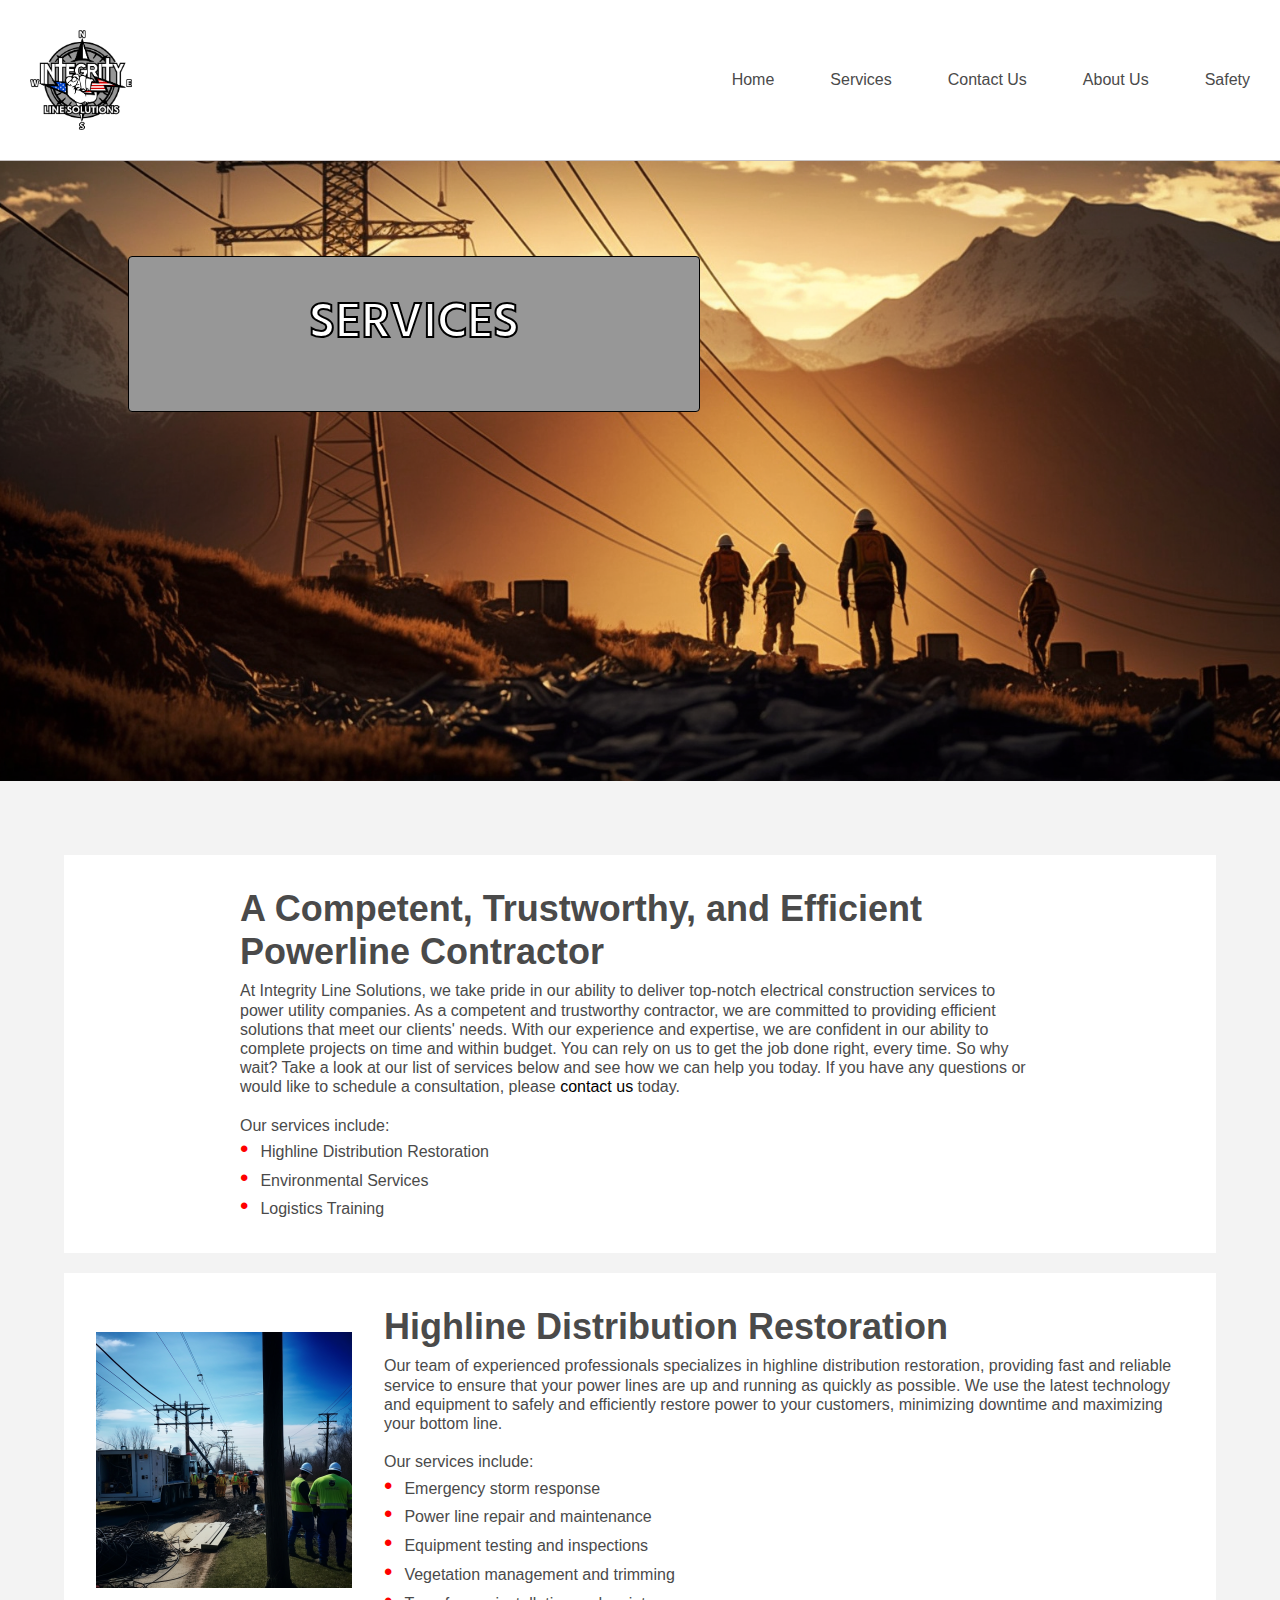
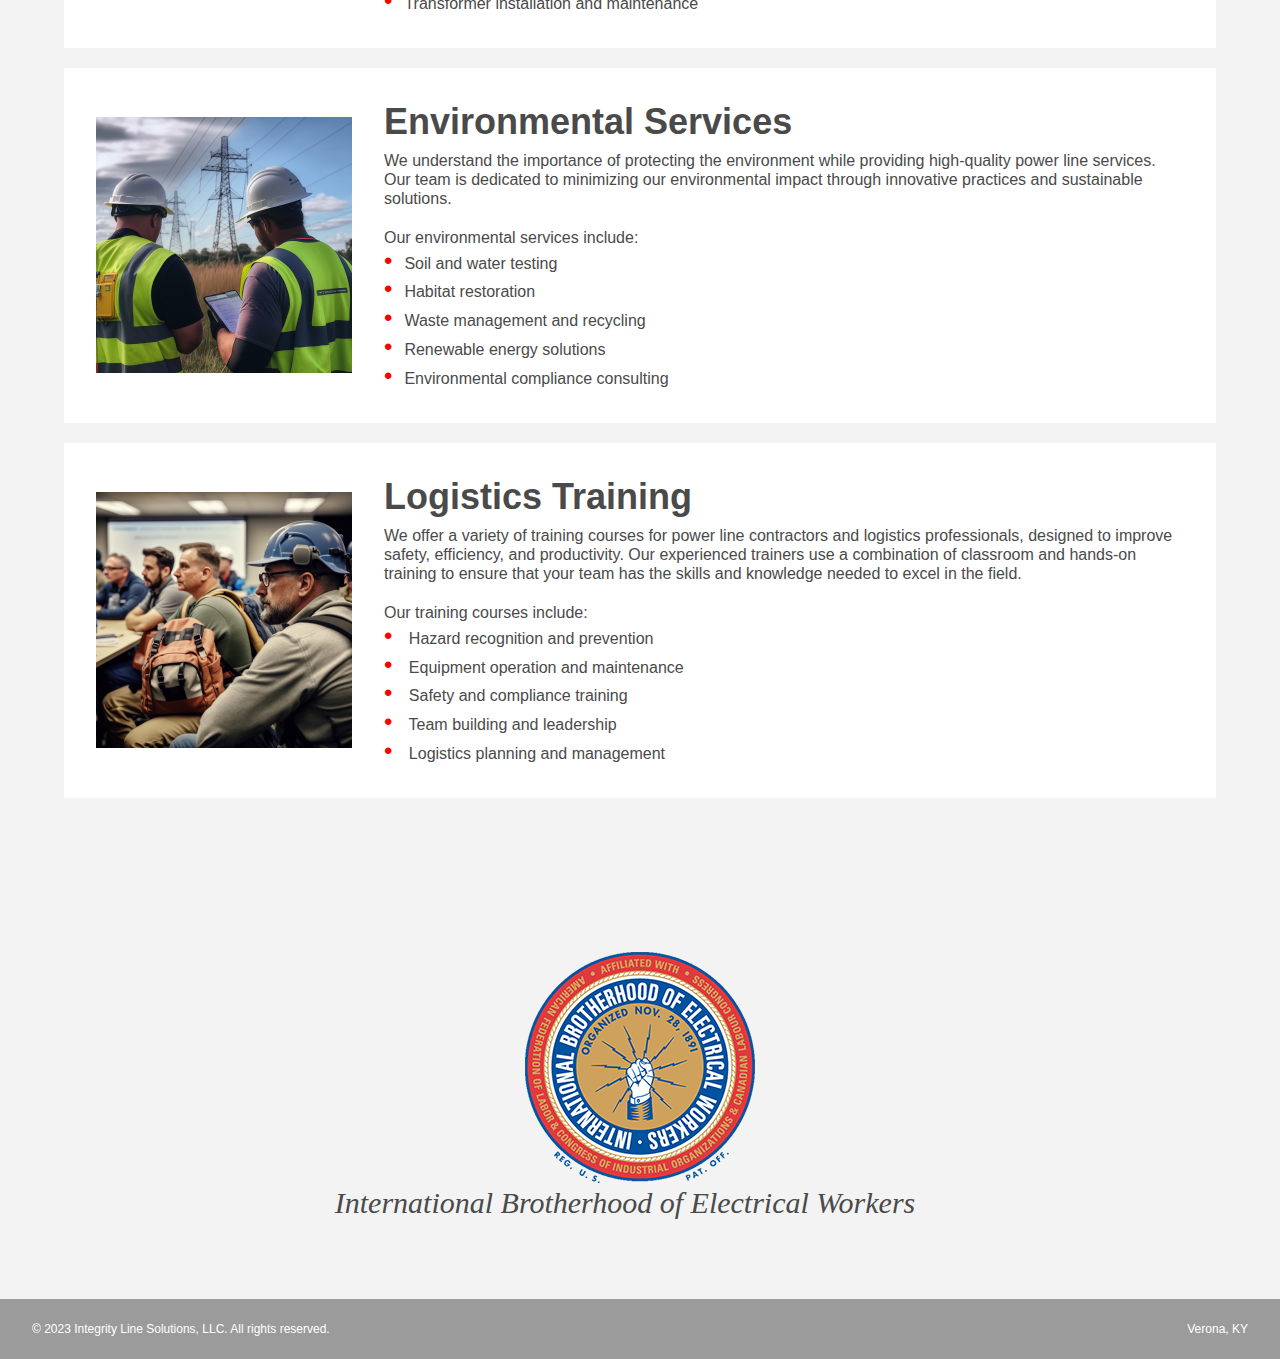
<file: services.html>
<!DOCTYPE html>
<html lang="en">
    <head>
        <meta charset="UTF-8">
        <meta http-equiv="X-UA-Compatible" content="IE=edge">
        <meta name="viewport" content="width=device-width, initial-scale=1.0">
        <title>Integrity Line Solutions</title>
        <link rel="stylesheet" href="./resources/css/reset.css">
        <link rel="stylesheet" href="./resources/css/style.css">

        <link href="https://fonts.googleapis.com/css2?family=Hind:wght@300;400;500;600;700&family=Roboto+Mono&display=swap" rel="stylesheet">
    </head>

    <body>

        <!-- website header -->
        <header>

            <div class="content">
                <!-- <a href="index.html" class="desktop logo"><img src="./resources/images/Integrity_Web_Logo.png"></a> -->
                <a href="index.html"><img class="logo" src="./resources/images/Integrity_Web_Logo.png"></a>

                <nav class="desktop">
                    <ul>
                        <li><a href="./index.html">Home</a></li>
                        <li><a href="./services.html">Services</a></li>
                        <li><a href="./contact-us.html">Contact Us</a></li>
                        <li><a href="./about-us.html">About Us</a></li>
                        <li><a href="./safety.html">Safety</a></li>
                    </ul>
                </nav>

                <nav class="mobile">
                    <ul>
                        <li><a href="./index.html">Home</a></li>
                        <li><a href="./services.html">Services</a></li>
                        <li><a href="./contact-us.html">Contact Us</a></li>
                        <li><a href="./about-us.html">About Us</a></li>
                        <li><a href="./safety.html">Safety</a></li>
                    </ul>
                </nav>
            </div>

        </header>



    <!-- Main Content -->
    <div class="main-content">

        <!-- background photo -->
        <!-- this line of code is the background for the section -->
        <div id="sign-up-section" class="services">

            <!-- container for the box with font in front of the background -->
            <div id="sign-up-cta">

                <!-- contains the top header portion of the text box -->
                <div class="content center">

                    <!-- content that shows up inside of the box -->
                    <div class="header">
                        <h1 class="striking">Services</h1>
                    </div>
                    
                </div>
            </div>
        </div>


        <!-- Services Section -->

        <!-- "services-section" -->
        <!-- Large container -- part of the main body of the webpage -- spans across the width of the page-->
        <div class="services-section">

            <!-- services-header -->
            <!-- header at the top of the section -->

            <!-- outside container is the same one that is used for the following content containers with service image and descriptions -->
            <div class="services-container">

                <!-- "services-object" -->
                <!-- smaller container that fits inside of services-container -->
                <!-- seems to help with the formatting of the page -->
                <!-- basically the same thing as services container -->
                <div class="services-header-object">
                
                    <!-- content container -- contains the header and text for the service object -->
                    <div class="services-content">

                        <!-- header for the services content container -->
                        <h2>A Competent, Trustworthy, and Efficient Powerline Contractor</h2>

                        <!-- text for the services content container -->
                        <p>At Integrity Line Solutions, we take pride in our ability to deliver top-notch electrical construction services to power utility companies. As a competent and trustworthy contractor, we are committed to providing efficient solutions that meet our clients' needs. With our experience and expertise, we are confident in our ability to complete projects on time and within budget. You can rely on us to get the job done right, every time. So why wait? Take a look at our list of services below and see how we can help you today. If you have any questions or would like to schedule a consultation, please <a href="contact-us.html">contact us</a> today.</p>
                        <br>
                        <p>Our services include:</p>
                        <ul>
                            <li>Highline Distribution Restoration</li>
                            <li>Environmental Services</li>
                            <li>Logistics Training</li>
                        </ul>

                        
                    </div>                

                </div>

                
                    
            </div>

            <!-- "services-container" -->
            <!-- individual container/card object that holds all the content for each 'service' -->
            <div class="services-container">
                
                <!-- "services-object" -->
                <!-- smaller container that fits inside of services-container -->
                <!-- seems to help with the formatting of the page -->
                <!-- basically the same thing as services container -->
                <div class="services-object">
                    
                    <!-- image-container -->
                    <!-- container that holds the image item for a service object -->
                    <div class="services-image-container">

                        <!-- image that shows up in the image container -->
                        <img src="./resources/images/restoration-services.png" />

                    </div>
                
                    <!-- content container -- contains the header and text for the service object -->
                    <div class="services-content">

                        <!-- header for the services content container -->
                        <h2>Highline Distribution Restoration</h2>

                        <!-- text for the services content container -->
                        <p>Our team of experienced professionals specializes in highline distribution restoration, providing fast and reliable service to ensure that your power lines are up and running as quickly as possible. We use the latest technology and equipment to safely and efficiently restore power to your customers, minimizing downtime and maximizing your bottom line.</p>
                        <br>
                        <p>Our services include:</p>
                        <ul>
                            <li>Emergency storm response</li>
                            <li>Power line repair and maintenance</li>
                            <li>Equipment testing and inspections</li>
                            <li>Vegetation management and trimming</li>
                            <li>Transformer installation and maintenance</li>
                        </ul>

                        
                    </div>

                </div>

            </div>
            
            <!-- "services-container" -->
            <!-- individual container/card object that holds all the content for each 'service' -->
            <div class="services-container">
                
                <!-- "services-object" -->
                <!-- smaller container that fits inside of services-container -->
                <!-- seems to help with the formatting of the page -->
                <!-- basically the same thing as services container -->
                <div class="services-object">
                
                    <!-- image-container -->
                    <!-- container that holds the image item for a service object -->
                    <div class="services-image-container">
                        
                        <!-- image that shows up in the image container -->
                        <img src="./resources/images/environment3.png" />

                    </div>

                    <!-- content container -- contains the header and text for the service object -->
                    <div class="services-content">

                        <!-- header for the services content container -->
                        <h2>Environmental Services</h2>

                        <!-- text for the services content container -->
                        <p>We understand the importance of protecting the environment while providing high-quality power line services. Our team is dedicated to minimizing our environmental impact through innovative practices and sustainable solutions.</p>
                        <br>
                        <p>Our environmental services include:</p>
                        <ul>
                            <li>Soil and water testing</li>
                            <li>Habitat restoration</li>
                            <li>Waste management and recycling</li>
                            <li>Renewable energy solutions</li>
                            <li>Environmental compliance consulting</li>
                        </ul>

                    </div>
                
                </div>
            
            </div>

            <!-- "services-container" -->
            <!-- individual container/card object that holds all the content for each 'service' -->
            <div class="services-container">
                
                <!-- "services-object" -->
                <!-- smaller container that fits inside of services-container -->
                <!-- seems to help with the formatting of the page -->
                <!-- basically the same thing as services container -->
                <div class="services-object">
                    
                    <!-- image-container -->
                    <!-- container that holds the image item for a service object -->
                    <div class="services-image-container">

                        <!-- image that shows up in the image container -->
                        <img src="./resources/images/logistics-services.png" />

                    </div>
                
                    <!-- content container -- contains the header and text for the service object -->
                    <div class="services-content">

                        <!-- header for the services content container -->
                        <h2>Logistics Training</h2>

                        <!-- text for the services content container -->
                        <p>We offer a variety of training courses for power line contractors and logistics professionals, designed to improve safety, efficiency, and productivity. Our experienced trainers use a combination of classroom and hands-on training to ensure that your team has the skills and knowledge needed to excel in the field.</p>
                        <br>
                        <p>Our training courses include:</p>
                        <ul>
                            <li>  Hazard recognition and prevention</li>
                            <li>  Equipment operation and maintenance</li>
                            <li>  Safety and compliance training</li>
                            <li>  Team building and leadership</li>
                            <li>  Logistics planning and management</li>
                        </ul>


                    </div>

                </div>

            </div>

        </div>

        <!-- Quotes Section -->
        <div id="quotes-section">
        <div class="content center">
            <a href="index.html"><img class="logo" src="./resources/images/ibew_logo.png"></a>
            <span class="quote">International Brotherhood of Electrical Workers</span>
            <!-- <img class="quote-citation" src="./resources/images/photography-logo.png" /> -->
        </div>
        </div>

        <!-- Footer -->
        <footer>
        <div class="content">
            <span class="copyright">© 2023 Integrity Line Solutions, LLC. All rights reserved.</span>
            <span class="location">Verona, KY</span>
        </div>
        </footer>

    </div>

        
        </body>
</html>
</file>
<file: resources/css/style.css>
#small-logo {
    height: 100px;
    width: 100px;
}

* {
    /* border: red 1px solid !important; */
    /* background-color: gray !important; */
}









/* Universal Styles */

html {
    font-family: "Roboto", sans-serif;
    font-size: 16px;
}

.main-content {
    position: relative;
    top: 5.3125rem;
    /* To offset for fixed header. */
}

.center {
    text-align: center;
}

.button {
    border-radius: 4px;
    background-color: #4a4a4a;
    color: white;
}

.image-container {
    overflow: hidden;
}

.image-container img {
    display: block;
    max-width: 100%;
}

@media only screen and (max-width: 895px) {
    .main-content {
        top: 2.5625rem;
    }
}

/* Header */

header {
    position: fixed;
    z-index: 100;
    width: 100%;
    border-bottom: solid 1px #c6c1c1;
    background-color: white;


}

header .content {
    display: flex;
    align-items: center;
    padding: 1.875rem;

    
    justify-content: space-between;

}

header .logo {
    flex: 1;
    
    vertical-align: middle;
    max-height: 100px;
    width: auto;
}


/* Added to resize the logo in the header */
a.desktop.logo img {
    max-height: 100px;
    width: auto;
}




header nav ul {

    display: flex;
}

nav li {
    padding-left: 3.5rem;
}

nav a {
    vertical-align: bottom;
    line-height: 1.6;
    font-size: 1rem;
    color: #4a4a4a;
}

nav .button {
    padding: .1875rem .5rem;
    background-color: #9dc20b;
    line-height: 1.6;
    color: white;
}

header .icon {
    width: 1rem;
    padding-left: .75rem;
}

header .mobile {
    display: none;
}

@media only screen and (max-width: 895px) {

    header .content {
        padding: 1rem 1rem;
    }
}

@media only screen and (max-width: 600px) {
    header .desktop {
        display: none;
    }

    header .mobile {
        display: block;
        width: 100%;
    }

    header .content {
        padding: .5rem 0;
    }

    header .mobile ul {
        display: flex;
        justify-content: space-around;
        align-items: center;
        width: 100%;
    }

    header .mobile li {
        padding: 0;
    }
}

/* Sign Up Section */

/* sign up section for the home tab */
/* mainly used for changing the background image of the tab */
#sign-up-section {

    /* this is the part that would be different */
    background-image: url('../images/completed-powerline.png');

    display: flex;
    justify-content: flex-start;
    align-items: flex-start;
    height: 43.5rem;

    /* background-position: top right; */
    background-position: center 50%;

    background-repeat: no-repeat;
    background-size: cover;
}

/* sign up section for the services tab */
/* mainly used for changing the background image of the tab */
#sign-up-section.services {

    /* this is the part that would be different */
    background-image: url('../images/services-background.png');

    display: flex;
    justify-content: flex-start;
    align-items: flex-start;
    height: 43.5rem;

    /* background-position: top right; */
    background-position: center 50%;

    background-repeat: no-repeat;
    background-size: cover;
}

/* sign up section for the contact tab */
/* mainly used for changing the background image of the tab */
#sign-up-section.contact {

    /* this is the part that would be different */
    background-image: url('../images/contact-background.png');

    display: flex;
    justify-content: flex-start;
    align-items: flex-start;
    height: 43.5rem;

    /* background-position: top right; */
    background-position: center 50%;

    background-repeat: no-repeat;
    background-size: cover;
}

/* sign up section for the about tab */
/* mainly used for changing the background image of the tab */
#sign-up-section.about {

    /* this is the part that would be different */
    background-image: url('../images/about1.png');

    display: flex;
    justify-content: flex-start;
    align-items: flex-start;
    height: 43.5rem;

    /* background-position: top right; */
    background-position: center 50%;

    background-repeat: no-repeat;
    background-size: cover;
}

/* sign up section for the safety tab */
/* mainly used for changing the background image of the tab */
#sign-up-section.safety {

    /* this is the part that would be different */
    background-image: url('../images/safety3.png');

    display: flex;
    justify-content: flex-start;
    align-items: flex-start;
    height: 43.5rem;

    /* background-position: top right; */
    background-position: center 50%;

    background-repeat: no-repeat;
    background-size: cover;
}

#sign-up-cta {
    position: relative;
    top: 171px;
    left: 10%;
    padding: 0 5rem 2.5rem 5rem;
    border: solid 1px black;
    border-radius: 4px;
    background-color: #979797;
}

#sign-up-cta .content {
    width: 25.625rem;
    margin-top: 2rem;
    font-family: "Roboto", sans-serif;
    font-size: 1.25rem;
    line-height: 1.4;
    color: white;
}

#sign-up-cta h1 {
    font-size: 3.125rem;
}

#sign-up-cta h2 {
    font-size: 2.25rem;
}

#sign-up-cta span strong {
    font-weight: bold;
}

#sign-up-cta .cursive {
    font-family: "Damion", cursive;
}

#sign-up-cta .striking {
    font-family: "Hind", sans-serif;
    padding-bottom: .75rem;
    font-weight: 600;


    /* text-stroke: 0.04em black; */
    -webkit-text-stroke: 0.04em black; /* For Safari */

    text-transform: uppercase;


}

#sign-up-cta .button {
    margin-top: 1.625rem;
    padding: 1.25rem 7.25rem;
}

@media only screen and (max-width: 895px) {
    #sign-up-section {
        align-items: center;
        justify-content: center;
        height: 28rem;
    }

    #sign-up-cta {
        position: static;
        width: auto;
        height: auto;
        background-color: transparent;
        border: none;
    }

    #sign-up-cta .content {
        margin-top: 0;
    }

    #sign-up-cta .email {
        display: none;
    }

    #sign-up-cta h1 {
        font-size: 3.125rem;
    }

    #sign-up-cta h2 {
        font-size: 2.25rem;
    }
}

@media only screen and (max-width: 600px) {
    #sign-up-section {
        height: 20rem;
    }

    #sign-up-cta h1 {
        font-size: 2.25rem;
    }

    #sign-up-cta h2 {
        font-size: 2rem;
    }
}

/* Features Section */

#features-section {
    display: flex;
    justify-content: space-between;
    padding: 4rem 5%;
    background-color: #f3f3f3;
}

.feature {
    flex: 1;
    padding: 2rem;
    margin: 0px 1.25rem;
    background-color: white;
}

.feature .image-container {
    width: 90%;
    height: 65%;
    margin: 0 auto;
}

.feature .content {
    padding: 2.5rem 0;
}

.feature h2 {
    padding-bottom: .5rem;
    font-size: 2.25rem;
    font-weight: bold;
    color: #4a4a4a;
}

.feature h3 {
    font-size: 1rem;
    line-height: 1.2;
    font-weight: 300;
    color: #4a4a4a;
}

@media only screen and (max-width: 895px) {
    #features-section {
        padding: 1rem;
    }

    .feature {
        margin: 0px .5rem;
        padding: 1rem;
    }

    .feature h2 {
        font-size: 2rem;
        line-height: 1.3;
    }

    .feature h3 {
        font-size: .875rem;
        line-height: 1.4;
    }
}

@media only screen and (max-width: 600px) {
    #features-section {
        flex-flow: column;
        padding: 0;
    }

    .feature {
        margin: 0;
        padding: 1.25rem 1rem 0 1rem;
    }

    .feature .content {
        padding: 1.25rem 0 1.875rem 0;
    }
}

/* Services Section */
.services-section {
    display: flex;
    justify-content: space-between;
    padding: 4rem 5%;
    background-color: #f3f3f3;

    flex-direction: column;
}

.services-container {
    flex: 1;
    padding: 2rem;
    margin: 0px 1.25rem;
    background-color: white;

    /* these are the variables that i am messing around with and testing */
    margin: 10px 0;
}

.services-object {
    text-align: center;

    /* these are the variables that i am messing around with and testing */
    display: flex;
    justify-content: space-between;
    align-items: center;

}

/* derived from: .services-object */
.services-header-object {
    text-align: center;

    /* these are the variables that i am messing around with and testing */
    display: flex;

    /* changing this */
    justify-content: center;
    align-items: center;

}

.services-image-container {
    width: 90%;
    height: 65%;
    margin: 0 auto;

    overflow: hidden;

    /* these are the variables that i am messing around with and testing */
    margin-right: 32px;

    width: calc(25% - 16px); /* set the width of each object to 50% minus the margin */
    /* height: 100px; set the height of each object to 100px */
    /* background-color: #ccc; set a background color for each object */

}

.services-image-container img {
    display: block;
    max-width: 100%;

    /* these are the variables that i am messing around with and testing */
    /* max-height: 200px; */
    width: auto;

}

.services-content {
    /* padding: 2.5rem 0; */

    /* these are the variables that i am messing around with and testing */

    width: calc(75% - 16px); /* set the width of each object to 50% minus the margin */
    /* height: 100px; set the height of each object to 100px */
    /* background-color: #ccc; set a background color for each object */

    font-size: 1rem;
    line-height: 1.2;
    font-weight: 300;
    color: #4a4a4a;

    text-align: left;;
}

.services-content li::before {
    content: "\2022"; /* inserts a bullet point */
    color: red; /* sets the color of the bullet point */
    font-size: 1.5em; /* sets the size of the bullet point */
    margin-right: 0.5em; /* adds space between the bullet point and the list item text */
}

.services-content h2 {
    padding-bottom: .5rem;
    font-size: 2.25rem;
    font-weight: bold;
    color: #4a4a4a;
}

.services-content h3 {
    font-size: 1rem;
    line-height: 1.2;
    font-weight: 300;
    color: #4a4a4a;
}

@media only screen and (max-width: 895px) {
    #services-section {
        padding: 1rem;
    }

    .services-container {
        margin: 0px .5rem;
        padding: 1rem;
    }

    .services-content h2 {
        font-size: 2rem;
        line-height: 1.3;
    }

    .services-content h3 {
        font-size: .875rem;
        line-height: 1.4;
    }
}

@media only screen and (max-width: 600px) {
    #services-section {
        flex-flow: column;
        padding: 0;
    }

    .services-container {
        margin: 0;
        padding: 1.25rem 1rem 0 1rem;
    }

    .services-content {
        padding: 1.25rem 0 1.875rem 0;
    }
}

/* Filters Section */

#filters-section {
    padding: 4rem 0;
    background-color: #4a4a4a;
}

#filters-section .content {
    padding: 0 .625rem;
    margin-bottom: 5rem;
}

#filters-section .content h2 {
    font-size: 2.25rem;
    font-weight: bold;
    color: white;
}

#filters-section .content h3 {
    font-size: 1rem;
    line-height: 1.4;
    font-weight: 300;
    color: white;
}

#filters-section .images-container {
    display: flex;
    max-width: 100%;
    padding: 0 1%;
}

@media only screen and (max-width: 600px) {
    #filters-section {
        padding: 1.5rem 0 0 0;
    }

    #filters-section .content {
        margin-bottom: 1rem;
    }

    #filters-section .content h2 {
        padding-bottom: .625rem;
        font-size: 1.125rem;
        line-height: 1.3;
        font-weight: normal;
    }

    #filters-section .content h3 {
        font-size: .875rem;
        line-height: 1.4;
    }

    #filters-section .images-container {
        padding: 0;
    }

    #filters-section .extra {
        display: none;
    }
}

/* Quotes Section */

#quotes-section {
    background-color: #f3f3f3;
}

#quotes-section .content {
    display: flex;
    align-items: center;
    justify-content: center;
    padding: 5rem 1.5rem;

    flex-direction: column;
}

#quotes-section .quote {
    padding-right: 1.875rem;
    font-family: "Palatino", serif;
    font-size: 1.875rem;
    line-height: 1.1;
    font-style: italic;
    color: #4a4a4a;
}

#quotes-section .quote-citation {
    height: 1.875rem;
}

@media only screen and (max-width: 895px) {
    #quotes-section .content {
        padding: 3rem 1.5rem;
    }
}

@media only screen and (max-width: 600px) {
    #quotes-section .content {
        flex-flow: column;
        padding: 1.875rem .625rem;
    }

    #quotes-section .quote {
        font-size: 1.5rem;
        line-height: 1.4;
    }

    #quotes-section .quote-citation {
        display: block;
        padding-top: 1rem;
        margin: auto;
    }
}

/* Footer */

footer {
    background-color: #9b9b9b;
    padding: 1.5rem 2rem;
}

footer .content {
    color: white;
    display: flex;
    font-size: .75rem;
}

footer .copyright {
    flex-grow: 1;
}

@media only screen and (max-width: 600px) {
    footer .content {
        font-size: .625rem;
    }
}

/* Safety Tab */
/* ------------------------------------------------------------------------------------ */

/* Safety Section */
.safety-section {
    display: flex;
    justify-content: space-between;
    padding: 4rem 5%;
    background-color: #f3f3f3;

    flex-direction: column;
}

.safety-container {
    flex: 1;
    padding: 2rem;
    margin: 0px 1.25rem;
    background-color: white;

    /* these are the variables that i am messing around with and testing */
    margin: 10px 0;
}

.safety-object {
    text-align: center;

    /* these are the variables that i am messing around with and testing */
    display: flex;
    justify-content: space-between;
    align-items: center;

}

/* derived from: .safety-object */
.safety-header-object {
    text-align: center;

    /* these are the variables that i am messing around with and testing */
    display: flex;

    /* changing this */
    justify-content: center;
    align-items: center;

}

.safety-image-container {
    width: 90%;
    height: 65%;
    margin: 0 auto;

    overflow: hidden;

    /* these are the variables that i am messing around with and testing */
    margin-right: 32px;

    width: calc(25% - 16px); /* set the width of each object to 50% minus the margin */
    /* height: 100px; set the height of each object to 100px */
    /* background-color: #ccc; set a background color for each object */

}

.safety-image-container img {
    display: block;
    max-width: 100%;

    /* these are the variables that i am messing around with and testing */
    /* max-height: 200px; */
    width: auto;

}

.safety-content {
    /* padding: 2.5rem 0; */

    /* these are the variables that i am messing around with and testing */

    width: calc(75% - 16px); /* set the width of each object to 50% minus the margin */
    /* height: 100px; set the height of each object to 100px */
    /* background-color: #ccc; set a background color for each object */

    font-size: 1rem;
    line-height: 1.2;
    font-weight: 300;
    color: #4a4a4a;

    text-align: left;;
}

.safety-content li::before {
    content: "\2022"; /* inserts a bullet point */
    color: red; /* sets the color of the bullet point */
    font-size: 1.5em; /* sets the size of the bullet point */
    margin-right: 0.5em; /* adds space between the bullet point and the list item text */
}

.safety-content h2 {
    padding-bottom: .5rem;
    font-size: 2.25rem;
    font-weight: bold;
    color: #4a4a4a;
}

.safety-content h3 {
    font-size: 1rem;
    line-height: 1.2;
    font-weight: 300;
    color: #4a4a4a;
}

@media only screen and (max-width: 895px) {
    #safety-section {
        padding: 1rem;
    }

    .safety-container {
        margin: 0px .5rem;
        padding: 1rem;
    }

    .safety-content h2 {
        font-size: 2rem;
        line-height: 1.3;
    }

    .safety-content h3 {
        font-size: .875rem;
        line-height: 1.4;
    }
}

@media only screen and (max-width: 600px) {
    #safety-section {
        flex-flow: column;
        padding: 0;
    }

    .safety-container {
        margin: 0;
        padding: 1.25rem 1rem 0 1rem;
    }

    .safety-content {
        padding: 1.25rem 0 1.875rem 0;
    }
}









/* About Us Tab */
/* ------------------------------------------------------------------------------------ */

/* About Us Section */
.about-us-section {
    display: flex;
    justify-content: space-between;
    padding: 4rem 5%;
    background-color: #f3f3f3;

    flex-direction: column;
}

.about-us-container {
    flex: 1;
    padding: 2rem;
    margin: 0px 1.25rem;
    background-color: white;

    /* these are the variables that i am messing around with and testing */
    margin: 10px 0;
}

.about-us-object {
    text-align: center;

    /* these are the variables that i am messing around with and testing */
    display: flex;
    justify-content: space-between;
    align-items: center;

}

/* derived from: .about-us-object */
.about-us-header-object {
    text-align: center;

    /* these are the variables that i am messing around with and testing */
    display: flex;

    /* changing this */
    justify-content: center;
    align-items: center;

}

.about-us-image-container {
    width: 90%;
    height: 65%;
    margin: 0 auto;

    overflow: hidden;

    /* these are the variables that i am messing around with and testing */
    margin-right: 32px;

    width: calc(25% - 16px); /* set the width of each object to 50% minus the margin */
    /* height: 100px; set the height of each object to 100px */
    /* background-color: #ccc; set a background color for each object */

}

.about-us-image-container img {
    display: block;
    max-width: 100%;

    /* these are the variables that i am messing around with and testing */
    /* max-height: 200px; */
    width: auto;

}

.about-us-content {
    /* padding: 2.5rem 0; */

    /* these are the variables that i am messing around with and testing */

    width: calc(75% - 16px); /* set the width of each object to 50% minus the margin */
    /* height: 100px; set the height of each object to 100px */
    /* background-color: #ccc; set a background color for each object */

    font-size: 1rem;
    line-height: 1.2;
    font-weight: 300;
    color: #4a4a4a;

    text-align: left;;
}

.about-us-content li::before {
    content: "\2022"; /* inserts a bullet point */
    color: red; /* sets the color of the bullet point */
    font-size: 1.5em; /* sets the size of the bullet point */
    margin-right: 0.5em; /* adds space between the bullet point and the list item text */
}

.about-us-content h2 {
    padding-bottom: .5rem;
    font-size: 2.25rem;
    font-weight: bold;
    color: #4a4a4a;
}

.about-us-content h3 {
    font-size: 1rem;
    line-height: 1.2;
    font-weight: 300;
    color: #4a4a4a;
}

@media only screen and (max-width: 895px) {
    #about-us-section {
        padding: 1rem;
    }

    .about-us-container {
        margin: 0px .5rem;
        padding: 1rem;
    }

    .about-us-content h2 {
        font-size: 2rem;
        line-height: 1.3;
    }

    .about-us-content h3 {
        font-size: .875rem;
        line-height: 1.4;
    }
}

@media only screen and (max-width: 600px) {
    #about-us-section {
        flex-flow: column;
        padding: 0;
    }

    .about-us-container {
        margin: 0;
        padding: 1.25rem 1rem 0 1rem;
    }

    .about-us-content {
        padding: 1.25rem 0 1.875rem 0;
    }
}
</file>
